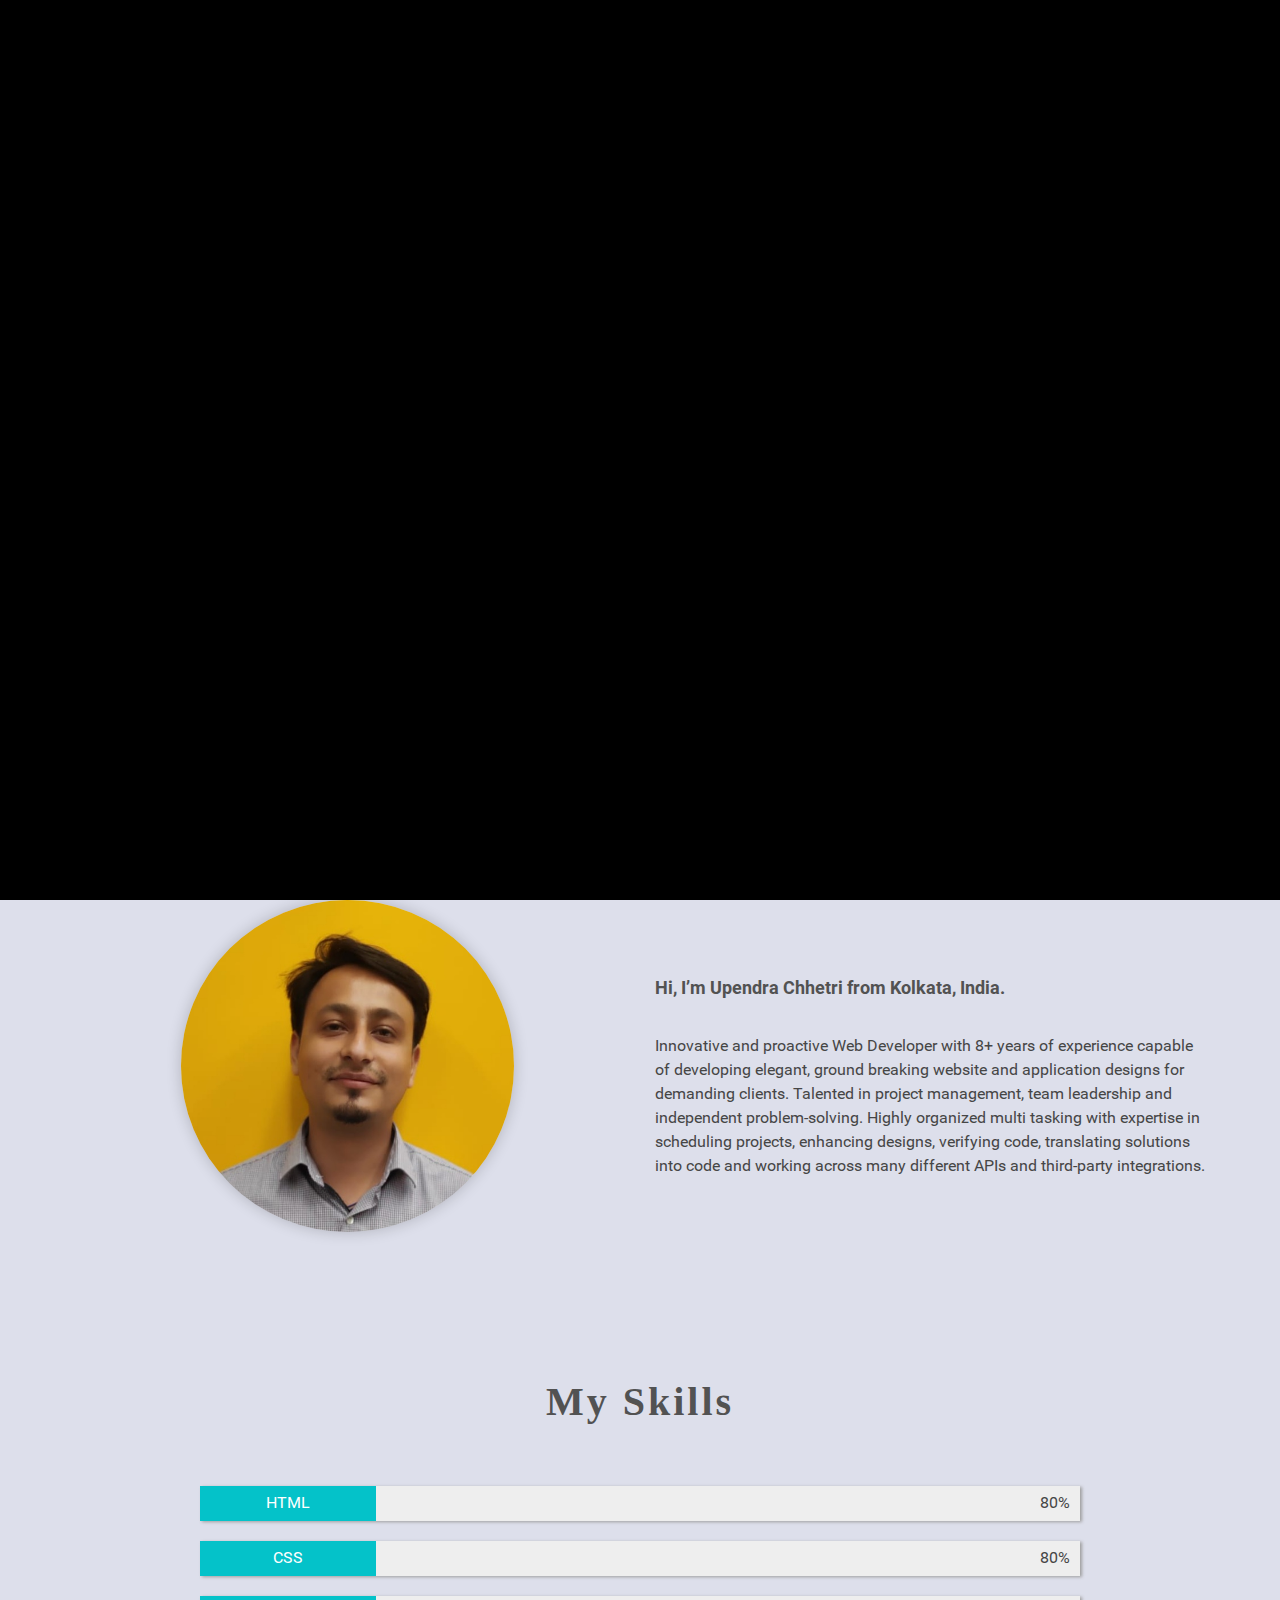
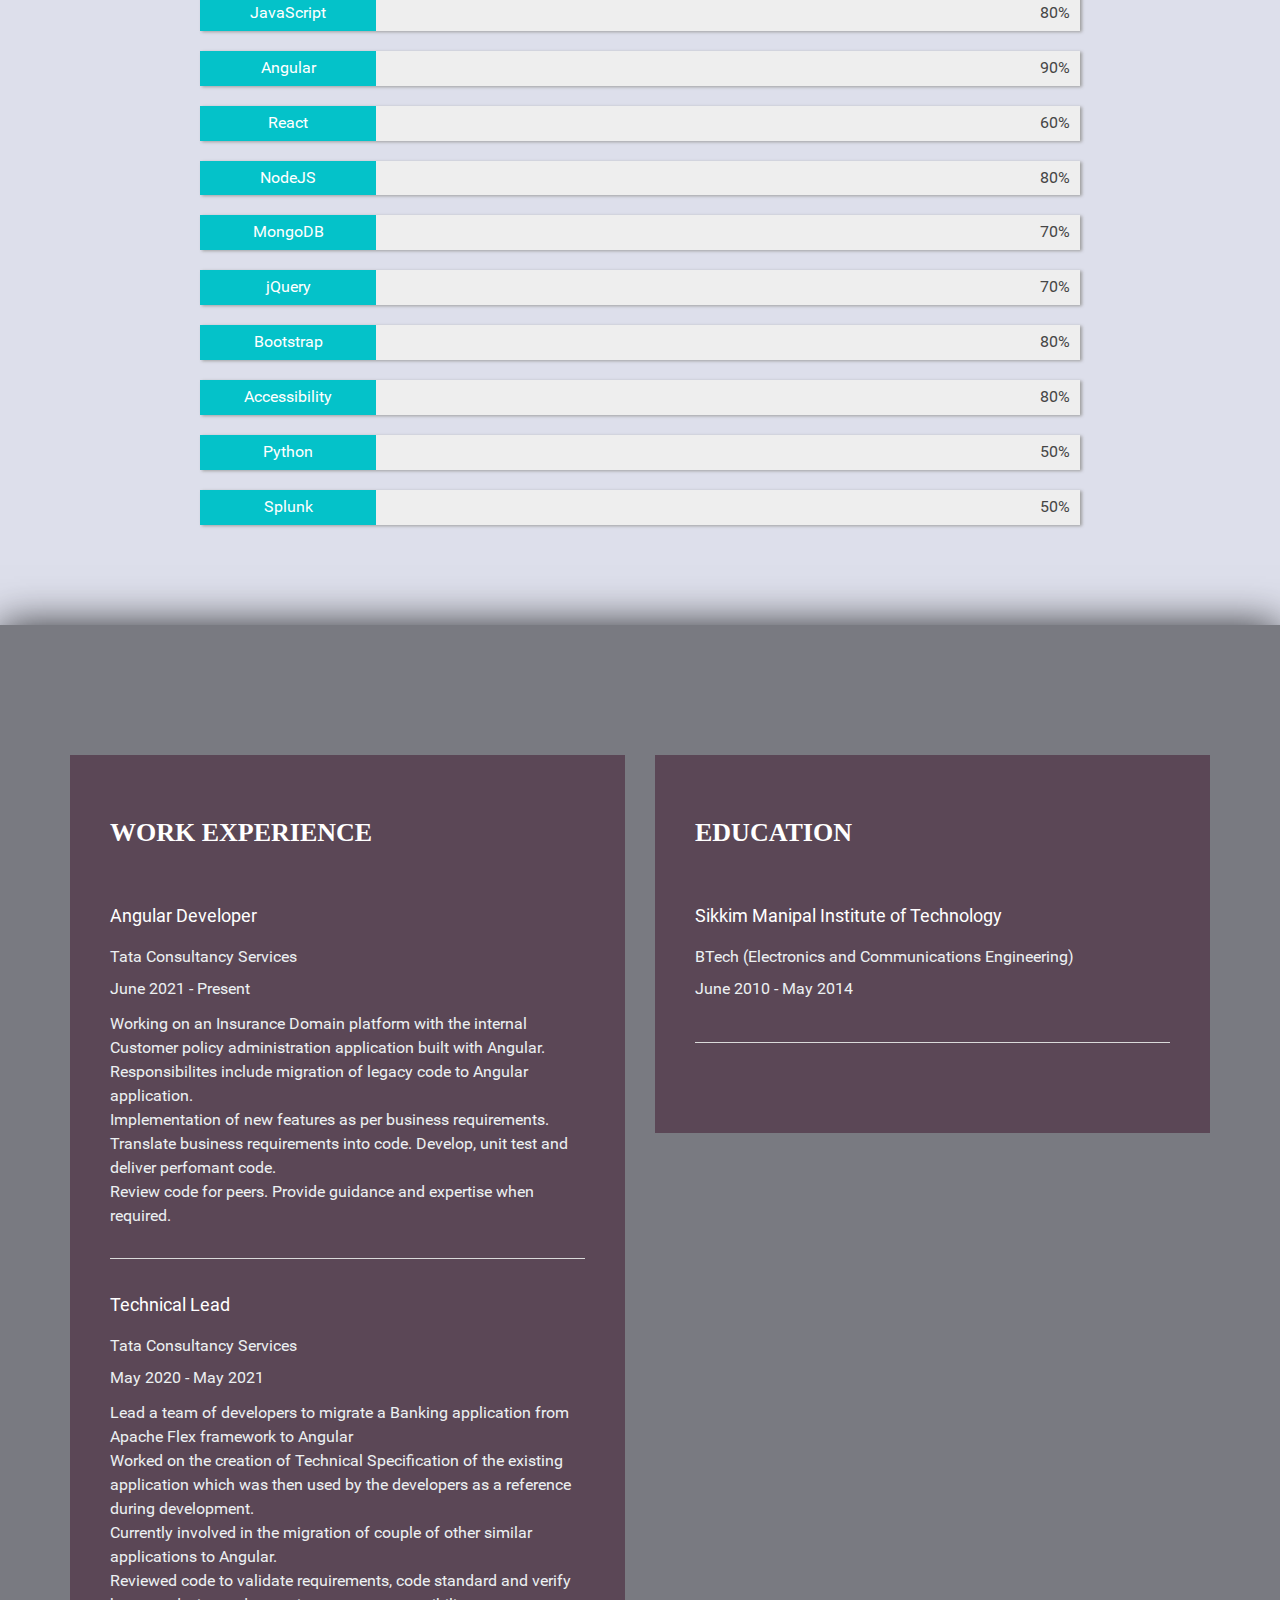
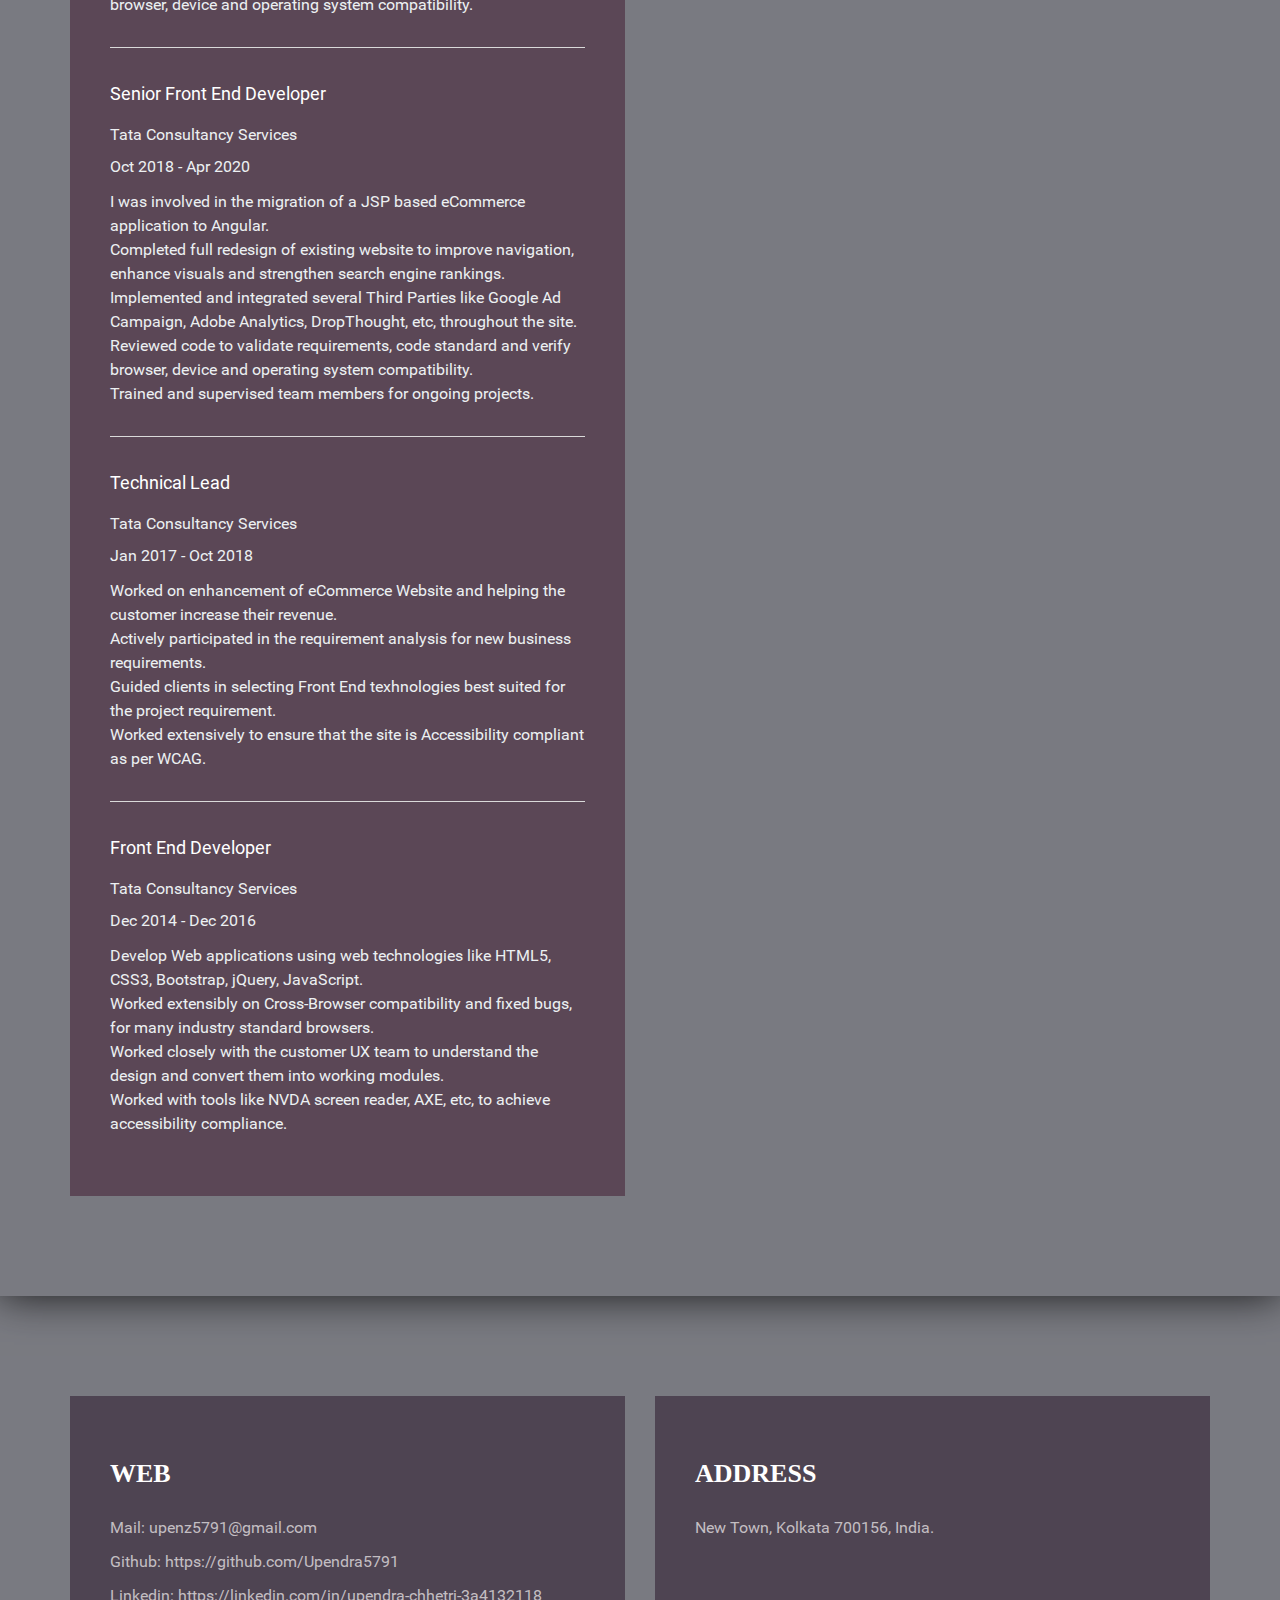
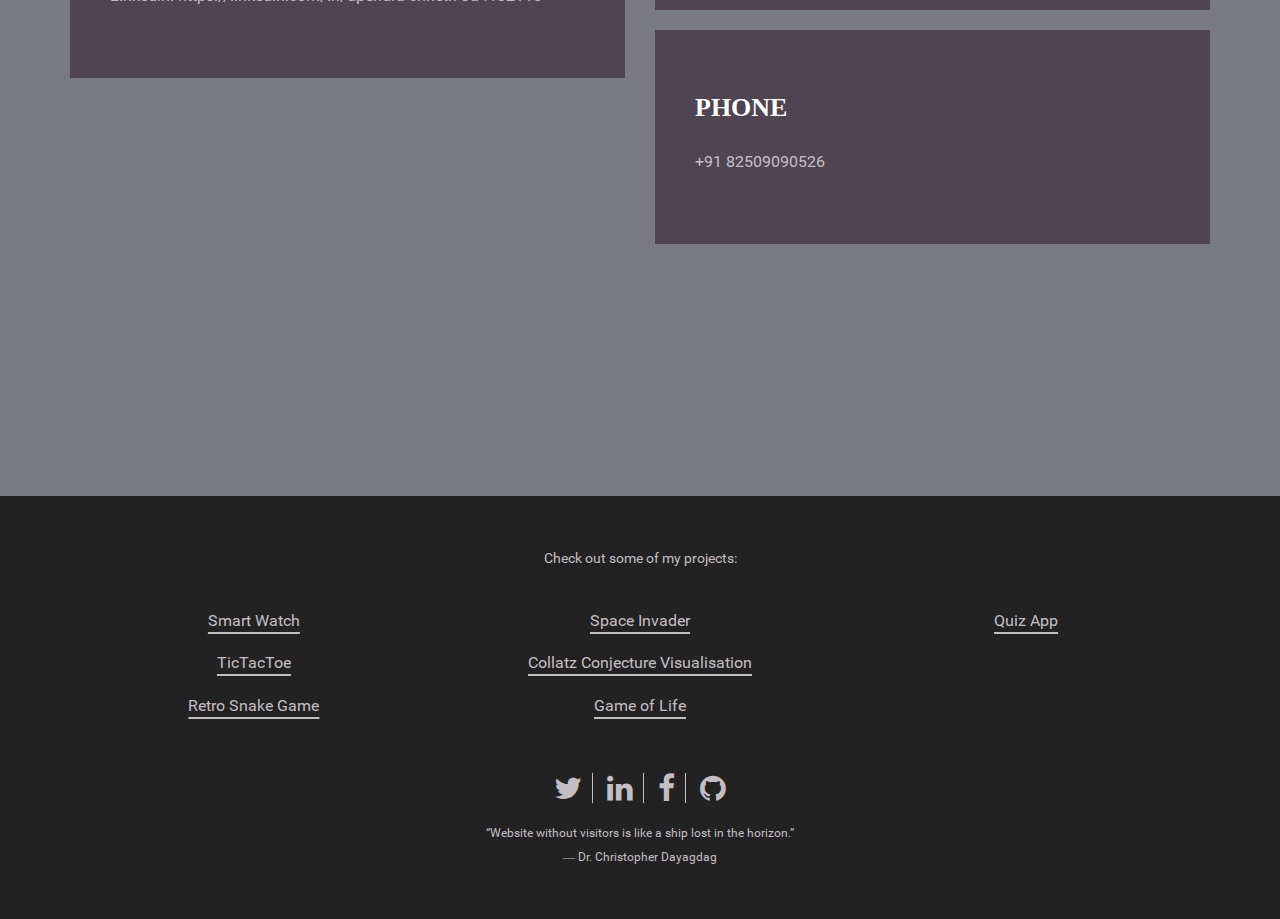
<file: index.html>
<!doctype html>
<!--[if lt IE 7]>      <html class="no-js lt-ie9 lt-ie8 lt-ie7" lang=""> <![endif]-->
<!--[if IE 7]>         <html class="no-js lt-ie9 lt-ie8" lang=""> <![endif]-->
<!--[if IE 8]>         <html class="no-js lt-ie9" lang=""> <![endif]-->
<!--[if gt IE 8]><!-->
<html class="no-js" lang="">
<!--<![endif]-->

<head>
    <meta charset="utf-8">
    <meta http-equiv="X-UA-Compatible" content="IE=edge,chrome=1">
    <title>Upendra's Profile</title>
    <meta name="description" content="">
    <meta name="viewport" content="width=device-width, initial-scale=1">
    <link rel="apple-touch-icon" href="apple-touch-icon.png">

    <link rel="manifest" href="site.webmanifest" />
    <link rel="stylesheet" href="assets/css/bootstrap.min.css">
    <!--        <link rel="stylesheet" href="assets/css/bootstrap-theme.min.css">-->


    <!--For Plugins external css-->
    <link rel="stylesheet" href="assets/css/plugins.css" />
    <link rel="stylesheet" href="assets/css/roboto-railway-webfont.css" />
    <link rel="stylesheet" href="assets/css/linearicons-web-font.css" />
    <link rel="stylesheet" href="assets/css/magnific-popup.css">

    <!--Theme custom css -->
    <link rel="stylesheet" href="assets/css/style.css">

    <!--Theme Responsive css-->
    <link rel="stylesheet" href="assets/css/responsive.css" />

    <script src="assets/js/vendor/modernizr-2.8.3-respond-1.4.2.min.js"></script>
</head>

<body>
    <!--[if lt IE 8]>
            <p class="browserupgrade">You are using an <strong>outdated</strong> browser. Please <a href="http://browsehappy.com/">upgrade your browser</a> to improve your experience.</p>
        <![endif]-->

    <div class='preloader' style="background-color: #000">
        <div class='loaded'>
            <div style="width:100%;height:0;padding-bottom:100%;position:relative;"><iframe
                    src="https://giphy.com/embed/VseXvvxwowwCc" width="100%" height="100%" style="position:absolute"
                    frameBorder="0" class="giphy-embed" allowFullScreen></iframe></div>
            <p><a href="https://giphy.com/gifs/VseXvvxwowwCc"></a></p>
        </div>
    </div>


    <nav id="main-nav">
        <ul>
            <li><a href="#home"><span>Home</span></a></li>
            <li><a href="#about"><span>About Me</span></a></li>
            <li><a href="#features"><span>Features</span></a></li>
            <li><a href="#experience"><span>Experience</span></a></li>
            <li><a href="#contact"><span>Contact Me</span></a></li>
            <li><a href="#footer"><span>Projects</span></a></li>

        </ul>
        <a href="#0" class="cd-close-menu">Close<span></span></a>
    </nav>

    <!--         <div class="arrow-guide">
                <svg xmlns="http://www.w3.org/2000/svg" width="24" height="24" viewBox="0 0 24 24"><path d="M24 12c0-6.627-5.373-12-12-12s-12 5.373-12 12 5.373 12 12 12 12-5.373 12-12zm-18.005-1.568l1.415-1.414 4.59 4.574 4.579-4.574 1.416 1.414-5.995 5.988-6.005-5.988z"/></svg>
        </div> -->

    <!--Home page style-->
    <header id="home" class="home home-main-content">
        <div class="overlay sections">
            <div class="container text-center">
                <div class="row">
                    <div class="div-menu">
                        <header class="cd-header">
                            <div id="cd-logo">
                            </div>
                            <a class="cd-menu-trigger" href="#main-nav"><span></span></a>
                        </header>
                    </div>


                    <div class="home-wrapper">
                        <div class="col-md-6 col-md-offset-3 col-sm-12 col-xs-12">
                            <div class="home-content">
                                <h1>Upendra Chhetri</h1>
                                <p> Front End Web Developer </p>
                            </div>
                        </div>
                    </div>
                </div>
            </div>
        </div>
    </header>

    <!-- Sections -->
    <section id="about" class="sections3">
        <div class="container">
            <!-- Example row of columns -->
            <div class="row">
                <div class="about-wrapper">

                    <div class="col-md-6 col-sm-6 col-xs-12">
                        <div class="about-photo">
                            <img src="assets/images/profile.jpg" class="img-circle" alt="About Photo" />
                        </div>
                    </div>

                    <div class="col-md-6 col-sm-6 col-xs-12">
                        <div class="about-content text-left">
                            <h4>Hi, I’m Upendra Chhetri from Kolkata, India.</h4>
                            <p>Innovative and proactive Web Developer with 8+ years of experience capable of developing
                                elegant, ground breaking website and application designs for demanding clients. Talented
                                in project management, team leadership and independent problem-solving. Highly organized
                                multi tasking with expertise in scheduling projects, enhancing designs, verifying code,
                                translating solutions into code and working across many different APIs and third-party
                                integrations.</p>
                            <!-- <a href="#" class="btn btn-default">Hire Me !</a> -->
                        </div>
                    </div>

                </div>
            </div>
        </div> <!-- /container -->
    </section>

    <!-- Sections -->
    <section id="features" class="sections">

        <div class="heading-content text-center">
            <h3>My Skills</h3>
        </div>

        <div class="skills-container">
            <div class="bar flex">
                <div class="title">HTML</div>
                <div class="bar-fill" data-width="80">bar fill</div>
                <span>80%</span>
            </div>
            <div class="bar flex">
                <div class="title">CSS</div>
                <div class="bar-fill" data-width="80">bar fill</div>
                <span>80%</span>
            </div>
            <div class="bar flex">
                <div class="title">JavaScript</div>
                <div class="bar-fill" data-width="80">bar fill</div>
                <span>80%</span>
            </div>
            <div class="bar flex">
                <div class="title">Angular</div>
                <div class="bar-fill" data-width="90">bar fill</div>
                <span>90%</span>
            </div>
            <div class="bar flex">
                <div class="title">React</div>
                <div class="bar-fill" data-width="60">bar fill</div>
                <span>60%</span>
            </div>
            <div class="bar flex">
                <div class="title">NodeJS</div>
                <div class="bar-fill" data-width="80">bar fill</div>
                <span>80%</span>
            </div>
            <div class="bar flex">
                <div class="title">MongoDB</div>
                <div class="bar-fill" data-width="70">bar fill</div>
                <span>70%</span>
            </div>
            <div class="bar flex">
                <div class="title">jQuery</div>
                <div class="bar-fill" data-width="70">bar fill</div>
                <span>70%</span>
            </div>
            <div class="bar flex">
                <div class="title">Bootstrap</div>
                <div class="bar-fill" data-width="80">bar fill</div>
                <span>80%</span>
            </div>
            <div class="bar flex">
                <div class="title">Accessibility</div>
                <div class="bar-fill" data-width="80">bar fill</div>
                <span>80%</span>
            </div>
            <div class="bar flex">
                <div class="title">Python</div>
                <div class="bar-fill" data-width="50">bar fill</div>
                <span>50%</span>
            </div>
            <!-- <div class="bar flex">
                    <div class="title">Production Logging</div>
                    <div class="bar-fill" style="width:50%">bar fill</div>
                    <span>50%</span>
                </div>
                <div class="bar flex">
                    <div class="title">Website optimization</div>
                    <div class="bar-fill" style="width:70%">bar fill</div>
                    <span>70%</span>
                </div> -->
            <div class="bar flex">
                <div class="title">Splunk</div>
                <div class="bar-fill" data-width="50">bar fill</div>
                <span>50%</span>
            </div>

    </section>

    <!-- Sections -->
    <section id="experience" class="experience">
        <div class="overlay sections">
            <div class="container">
                <div class="row">
                    <div class="experience-wrapper">

                        <div class="col-md-6 col-sm-6 col-xs-12">
                            <div class="experience-content">

                                <h4>Work Experience</h4>

                                <div class="content-details content-border">
                                    <h5>Angular Developer</h5>
                                    <h6>Tata Consultancy Services</h6>
                                    <h6>June 2021 - Present</h6>
                                    <p>Working on an Insurance Domain platform with the internal Customer
                                        policy administration application built with Angular.
                                        <br />
                                        Responsibilites include migration of legacy code to Angular application.
                                        <br />
                                        Implementation of new features as per business requirements.
                                        <br />
                                        Translate business requirements into code. Develop, unit test and deliver perfomant code.
                                        <br/>
                                        Review code for peers. Provide guidance and expertise when required.

                                    </p>
                                </div>

                                <div class="content-details content-border">
                                    <h5>Technical Lead</h5>
                                    <h6>Tata Consultancy Services</h6>
                                    <h6>May 2020 - May 2021</h6>
                                    <p>Lead a team of developers to migrate a Banking application from Apache Flex
                                        framework
                                        to Angular
                                        <br />
                                        Worked on the creation of Technical Specification of the existing application
                                        which was
                                        then used by the developers as a reference during development.
                                        <br />
                                        Currently involved in the migration of couple of other similar applications to
                                        Angular.
                                        <br />
                                        Reviewed code to validate requirements, code standard and verify browser, device
                                        and operating system compatibility.

                                    </p>
                                </div>

                                <div class="content-details content-border">
                                    <h5>Senior Front End Developer</h5>
                                    <h6>Tata Consultancy Services</h6>
                                    <h6>Oct 2018 - Apr 2020</h6>
                                    <p>I was involved in the migration of a JSP based eCommerce application to Angular.
                                        <br />
                                        Completed full redesign of existing website to improve navigation, enhance
                                        visuals and strengthen search engine rankings.<br />
                                        Implemented and integrated several Third Parties like Google Ad Campaign, Adobe
                                        Analytics, DropThought, etc, throughout the site. <br />
                                        Reviewed code to validate requirements, code standard and verify browser, device
                                        and operating system compatibility. <br>
                                        Trained and supervised team members for ongoing projects.
                                    </p>
                                </div>

                                <div class="content-details content-border">
                                    <h5>Technical Lead</h5>
                                    <h6>Tata Consultancy Services</h6>
                                    <h6>Jan 2017 - Oct 2018</h6>
                                    <p>Worked on enhancement of eCommerce Website and helping the customer increase
                                        their revenue. <br />
                                        Actively participated in the requirement analysis for new business requirements.
                                        <br />
                                        Guided clients in selecting Front End texhnologies best suited for the project
                                        requirement. <br />
                                        Worked extensively to ensure that the site is Accessibility compliant as per
                                        WCAG. <br />

                                    </p>
                                </div>

                                <div class="content-details">
                                    <h5>Front End Developer</h5>
                                    <h6>Tata Consultancy Services</h6>
                                    <h6>Dec 2014 - Dec 2016</h6>
                                    <p>Develop Web applications using web technologies like HTML5, CSS3, Bootstrap,
                                        jQuery, JavaScript. <br />
                                        Worked extensibly on Cross-Browser compatibility and fixed bugs, for many
                                        industry standard browsers. <br />
                                        Worked closely with the customer UX team to understand the design and convert
                                        them into working modules. <br />
                                        Worked with tools like NVDA screen reader, AXE, etc, to achieve accessibility
                                        compliance.
                                    </p>
                                </div>

                            </div>
                        </div>

                        <div class="col-md-6 col-sm-6 col-xs-12">
                            <div class="experience-content">

                                <h4>Education</h4>

                                <div class="content-details content-border">
                                    <h5>Sikkim Manipal Institute of Technology</h5>
                                    <h6>BTech (Electronics and Communications Engineering)</h6>
                                    <h6>June 2010 - May 2014</h6>
                                    <p></p>
                                </div>

                            </div>
                        </div>

                    </div>
                </div>
            </div>
        </div>
    </section>


    <!-- Sections -->
    <section id="contact" class="contact">
        <div class="overlay sections">
            <div class="container">
                <div class="row">
                    <div class="contact-wrapper">

                        <div class="col-md-6 col-sm-6 col-xs-12">
                            <div class="contact-details-area">
                                <div class="contact-details">
                                    <h4>Web</h4>
                                    <p>Mail: upenz5791@gmail.com</p>
                                    <p>Github: https://github.com/Upendra5791</p>
                                    <p>Linkedin: https://linkedin.com/in/upendra-chhetri-3a4132118</p>

                                </div>
                            </div>
                        </div>

                        <div class="col-md-6 col-sm-6 col-xs-12">
                            <div class="contact-details-area">

                                <div class="contact-details">
                                    <h4>Address</h4>
                                    <p>New Town, Kolkata 700156, India.</p>
                                </div>

                                <div class="contact-details">
                                    <h4>Phone</h4>
                                    <p>+91 82509090526</p>
                                </div>

                            </div>
                        </div>

                    </div>
                </div>
            </div>
        </div>
    </section>


    <!--Footer-->
    <footer id="footer" class="footer">
        <div class="container text-center">

            <div class="row projects">
                <p style="font-size: 14px;color: #c3bec2;">Check out some of my projects:</p>
                <div class="external-links">
                    <div class="col1">
                        <a target="_blank" href="https://upendra5791.github.io/SmartWatch/index.html">Smart Watch</a>
                        <a target="_blank" href="https://upendra5791.github.io/TicTacToe/index.html">TicTacToe</a>
                        <a target="_blank" href="https://upendra5791.github.io/retro-snake-game/snake-index.html">Retro Snake Game</a>
                    </div>
                    <div class="col1">
                        <a target="_blank" href="https://upendra5791.github.io/SpaceInvader/index.html">Space Invader</a>
                        <a target="_blank" href="https://upendra5791.github.io/CollatzConjecture/index.html">Collatz Conjecture Visualisation</a>
                        <a target="_blank" href="https://upendra5791.github.io/GameofLife/index.html">Game of Life</a>
                    </div>
                    <div class="col1">
                        <a target="_blank" href="https://my-quiz-app-demo-c14b5.web.app">Quiz App</a>
                        <!-- <a target="_blank" href="https://upendra5791.github.io/CollatzConjecture/index.html">Collatz Conjecture Visualisation</a>
                        <a target="_blank" href="https://upendra5791.github.io/GameofLife/index.html">Game of Life</a> -->
                    </div>
                </div>
            </div>
            <div class="row">
                <div class="col-md-6 col-md-offset-3 col-sm-12 col-xs-12">
                    <div class="main-footer">

                        <div class="social">
                            <a href="https://twitter.com/Upendra_chhetri" target="_blank"><i
                                    class="fa fa-twitter"></i></a>
                            <a href="https://linkedin.com/in/upendra-chhetri-3a4132118" target="_blank"><i
                                    class="fa fa-linkedin"></i></a>
                            <a href="https://www.facebook.com/upenz/" target="_blank"><i class="fa fa-facebook"></i></a>
                            <a href="https://github.com/Upendra5791" target="_blank"><i class="fa fa-github"></i></a>
                        </div>

                        <p>“Website without visitors is like a ship lost in the horizon.” <br />
                            ― Dr. Christopher Dayagdag</p>
                    </div>

                </div>
            </div>
        </div>

    </footer>


    <script src="assets/js/vendor/jquery-1.11.2.min.js"></script>
    <script src="assets/js/vendor/bootstrap.min.js"></script>

    <script src="assets/js/plugins.js"></script>
    <script src="assets/js/jquery.magnific-popup.js"></script>
    <!-- <script src="assets/js/modernizr.js"></script> -->

    <script src="assets/js/main.js"></script>

</body>

</html>
</file>
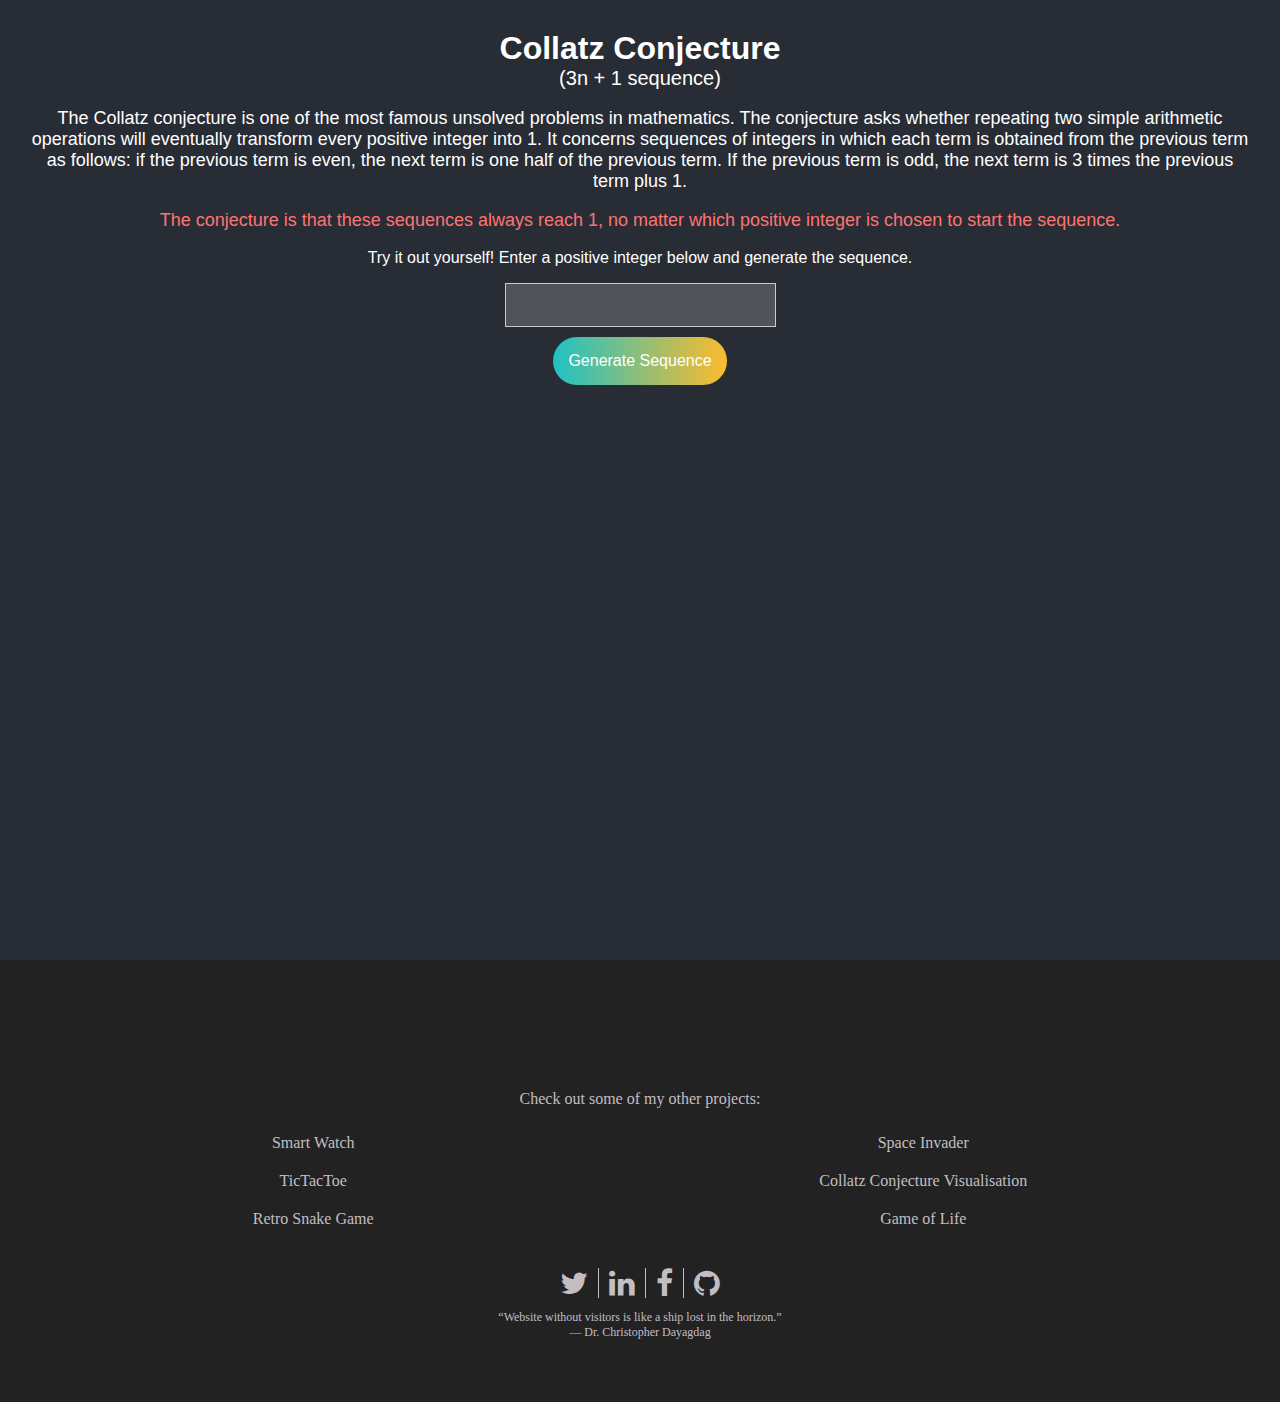
<file: CollatzConjecture/index.html>
<!doctype html>
<html lang="en">

<head>
    <meta charset="utf-8" />
    <link rel="icon" href="./favicon.ico" />
    <meta name="viewport" content="width=device-width,initial-scale=1" />
    <meta name="theme-color" content="#000000" />
    <meta name="description" content="Web site created using create-react-app" />
    <link rel="apple-touch-icon" href="./logo192.png" />
    <link rel="manifest" href="./manifest.json" />
    <title>React App</title>
    <script defer="defer" src="./static/js/main.32c2dd4b.js"></script>
    <link href="./static/css/main.946179b8.css" rel="stylesheet">
</head>

<body><noscript>You need to enable JavaScript to run this app.</noscript>
    <div id="root"></div>
</body>

</html>
</file>
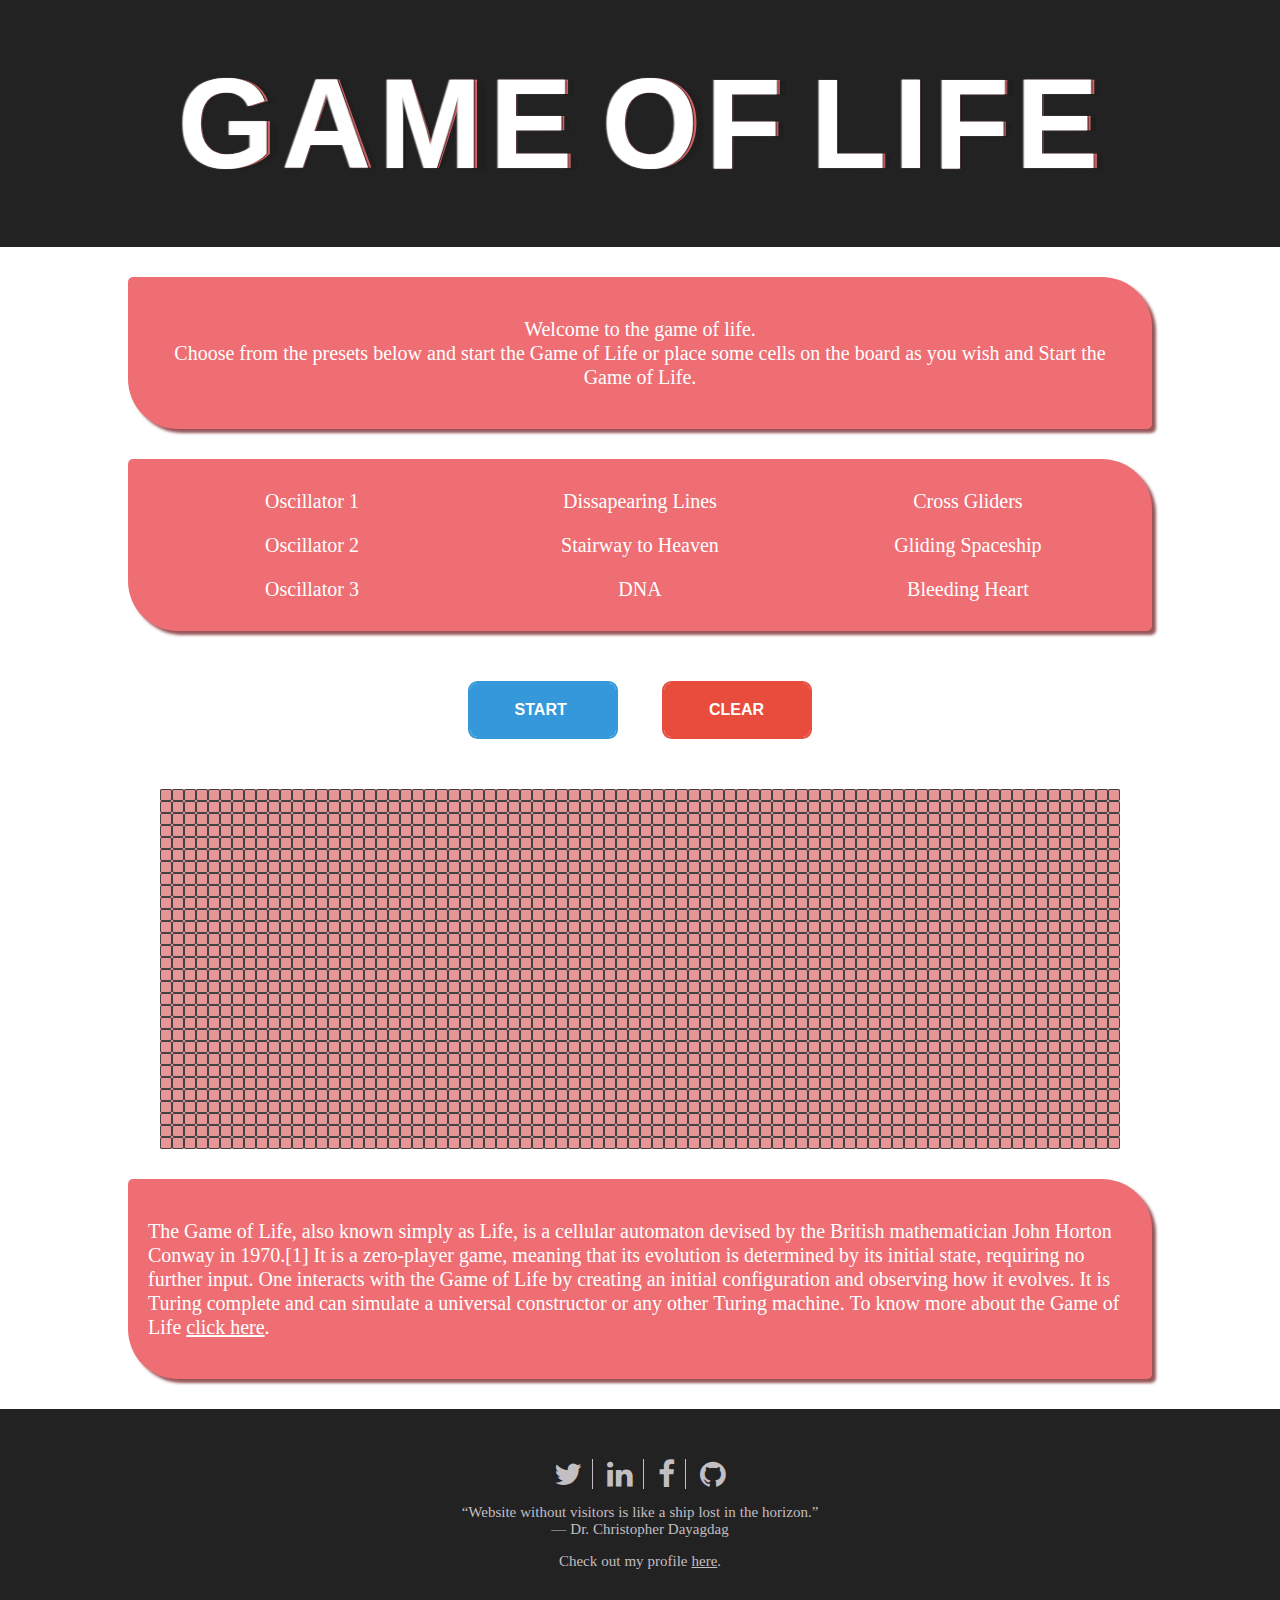
<file: GameofLife/index.html>
<!doctype html>

<html lang="en">

<head>
    <meta charset="utf-8">

    <title>Game of Life</title>
    <meta name="description" content="Conway's Game of Life">
    <meta name="author" content="Upendra">
    <link rel="manifest" href="gol.webmanifest" />
    <link rel="stylesheet" href="css/styles.css?v=1.0">
    <link rel="stylesheet" href="css/plugins.css" />
</head>

<body>

    <header>
        <!-- <h1 class="text-center">Game of Life</h1> -->
        <div class="header-text">
            <div>
            <span class="letter" data-letter="G">G</span>
            <span class="letter" data-letter="A">A</span>
            <span class="letter" data-letter="M">M</span>
            <span class="letter" data-letter="E">E</span></div>
            &nbsp;&nbsp;&nbsp;&nbsp;
            <div>
            <span class="letter" data-letter="O">O</span>
            <span class="letter" data-letter="F">F</span>
            </div>
            &nbsp;&nbsp;&nbsp;&nbsp;
            <div>
            <span class="letter" data-letter="L">L</span>
            <span class="letter" data-letter="I">I</span>
            <span class="letter" data-letter="F">F</span>
            <span class="letter" data-letter="E">E</span>
            </div>
          </div>
    </header>
    <div class="container">
        <div class="banner mx-medium text-center">
            <p>Welcome to the game of life. <br />
                Choose from the presets below and start the Game of Life or place some cells on the board as you wish
                and Start the Game of Life. </p>
        </div>
        <div class="banner mx-medium">
            <div class="presets row">
                <div class="col-4 text-center">
                    <a id="preset-1" class="preset">Oscillator 1</a><a id="preset-2" class="preset">Oscillator 2</a><a
                        id="preset-3" class="preset">Oscillator 3</a>
                </div>
                <div class="col-4 text-center">
                    <a id="preset-4" class="preset">Dissapearing Lines</a><a id="preset-5" class="preset">Stairway to
                        Heaven</a><a id="preset-6" class="preset">DNA</a>
                </div>
                <div class="col-4 text-center">
                    <a id="preset-7" class="preset">Cross Gliders</a><a id="preset-8" class="preset">Gliding
                        Spaceship</a><a id="preset-9" class="preset">Bleeding Heart</a>
                </div>
            </div>
        </div>
        <div class="btn-container mx-medium text-center">
            <button class="btn start">Start</button>
            <button class="btn clear">Clear</button>
        </div>
        <div class="grid-container">
            <div class="grid"></div>
        </div>
        <div class="banner mx-medium">
            <p>
                The Game of Life, also known simply as Life, is a cellular automaton devised by the British
                mathematician John Horton Conway in 1970.[1] It is a zero-player game, meaning that its evolution is
                determined by its initial state, requiring no further input. One interacts with the Game of Life by
                creating an initial configuration and observing how it evolves. It is Turing complete and can simulate a
                universal constructor or any other Turing machine.
                To know more about the Game of Life
                <a target="_blank" href="https://en.wikipedia.org/wiki/Conway%27s_Game_of_Life">click here</a>.
            </p>
        </div>
    </div>

    <!--Footer-->
    <footer id="footer" class="footer">
        <div class="text-center">
            <div class="">
                <div class="">
                    <div class="main-footer">

                        <div class="social">
                            <a href="https://twitter.com/Upendra_chhetri" target="_blank"><i
                                    class="fa fa-twitter"></i></a>
                            <a href="https://linkedin.com/in/upendra-chhetri-3a4132118" target="_blank"><i
                                    class="fa fa-linkedin"></i></a>
                            <a href="https://www.facebook.com/upenz/" target="_blank"><i class="fa fa-facebook"></i></a>
                            <a href="https://github.com/Upendra5791" target="_blank"><i class="fa fa-github"></i></a>
                        </div>

                        <p>“Website without visitors is like a ship lost in the horizon.” <br />
                            ― Dr. Christopher Dayagdag</p>

                        <div>
                            <p>Check out my profile <a target="_blank" href="https://upendra5791.github.io/">here</a>.
                            </p>
                        </div>
                    </div>

                </div>
            </div>
        </div>

    </footer>
    <script src="js/app.js"></script>
</body>

</html>
</file>
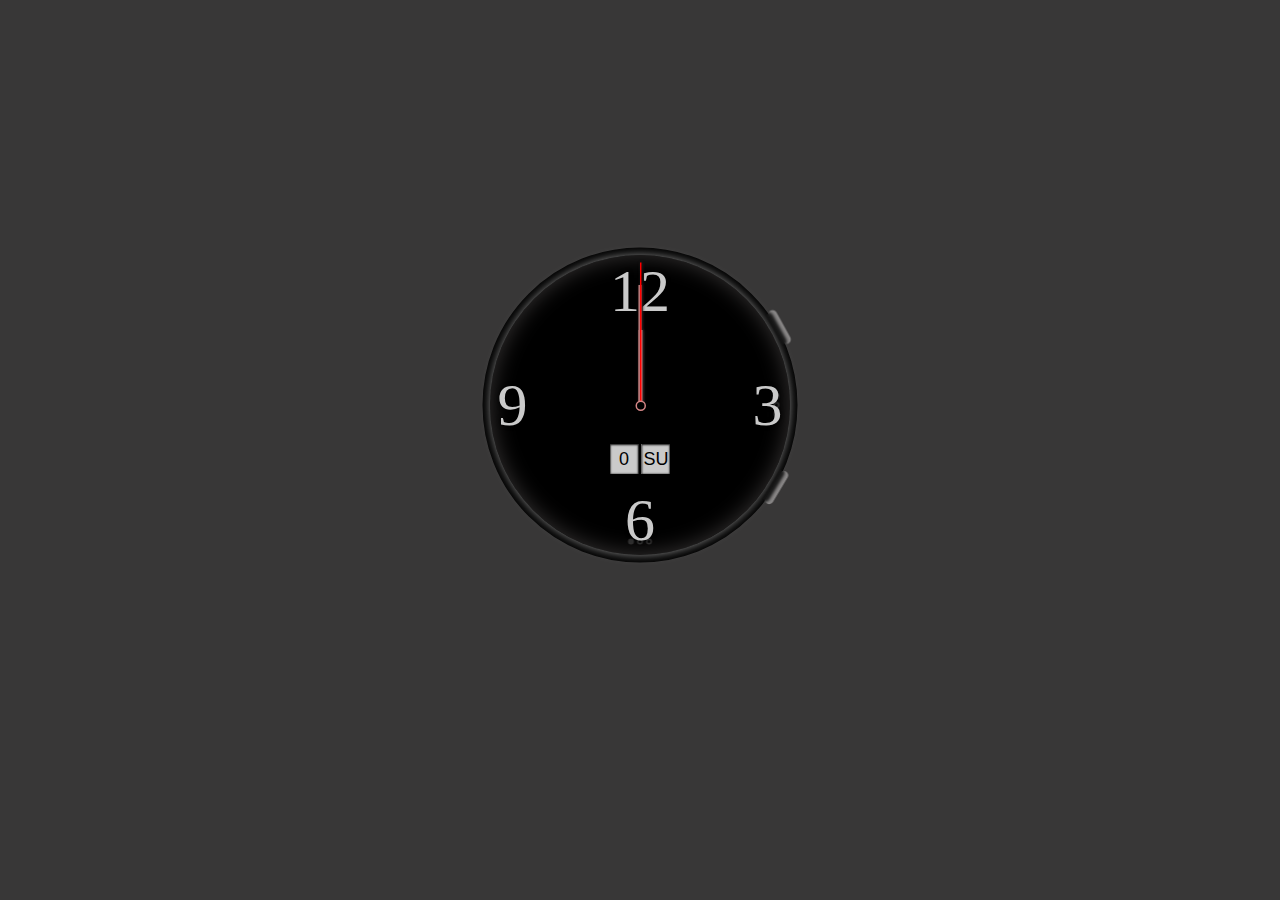
<file: SmartWatch/index.html>
<!doctype html>
<html lang="en">

<head>
    <meta charset="utf-8" />
    <link rel="icon" href="./favicon.ico" />
    <meta name="viewport" content="width=device-width,initial-scale=1" />
    <meta name="theme-color" content="#000000" />
    <meta name="description" content="Web site created using create-react-app" />
    <link rel="apple-touch-icon" href="./logo192.png" />
    <link rel="manifest" href="./manifest.json" />
    <link rel="preconnect" href="https://fonts.googleapis.com" />
    <link rel="preconnect" href="https://fonts.gstatic.com" crossorigin />
    <link
        href="https://fonts.googleapis.com/css2?family=Alfa+Slab+One&family=Oswald:wght@500&family=Anton&family=Rowdies:wght@700&display=swap"
        rel="stylesheet" />
    <title>React Smart Watch</title>
    <script defer="defer" src="./static/js/main.2eedb3aa.js"></script>
    <link href="./static/css/main.b1f194de.css" rel="stylesheet">
</head>

<body><noscript>You need to enable JavaScript to run this app.</noscript>
    <div id="root"></div>
</body>

</html>
</file>
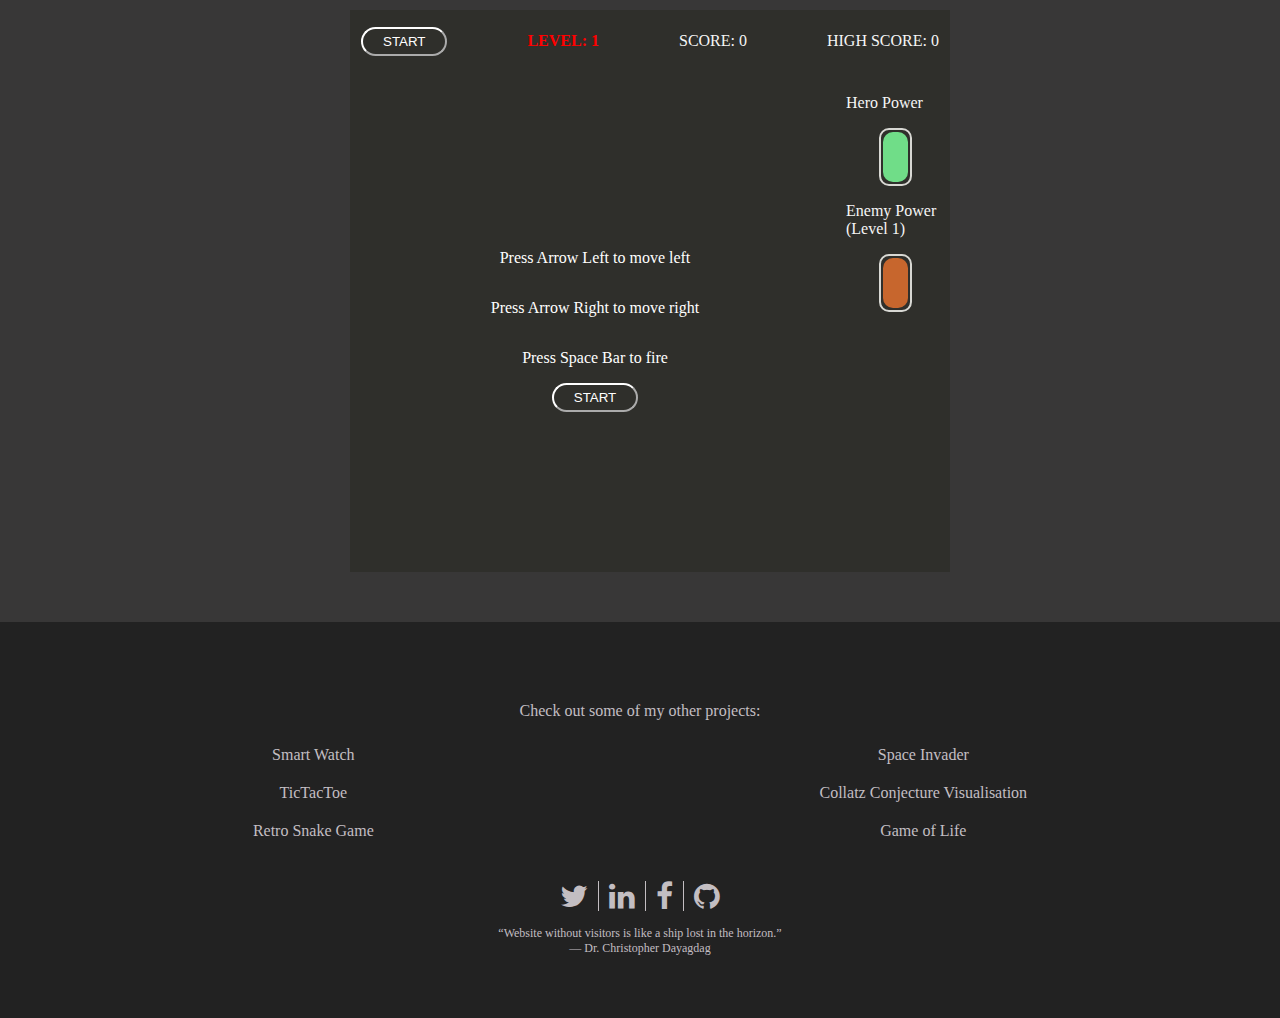
<file: SpaceInvader/index.html>
<!DOCTYPE html>
<html lang="en">

<head>
  <meta charset="utf-8">
  <title>Space Invader</title>
  <meta name="viewport" content="width=device-width, initial-scale=1">
  <link rel="icon" type="image/x-icon" href="./favicon.ico">
  <style>
    body {
      margin: 0;
      background-color: #383737;
      color: #f6f6f6
    }
  </style>
  <link rel="stylesheet" href="./styles.954da43ef7962bcd.css" media="print" onload="this.media='all'"><noscript>
    <link rel="stylesheet" href="./styles.954da43ef7962bcd.css">
  </noscript>
</head>

<body>
  <app-root></app-root>
  <script src="./runtime.45aa0b7970581724.js" type="module"></script>
  <script src="./polyfills.c36a8800ce64a9f9.js" type="module"></script>
  <script src="./main.44290b449008b477.js" type="module"></script>

</body>

</html>
</file>
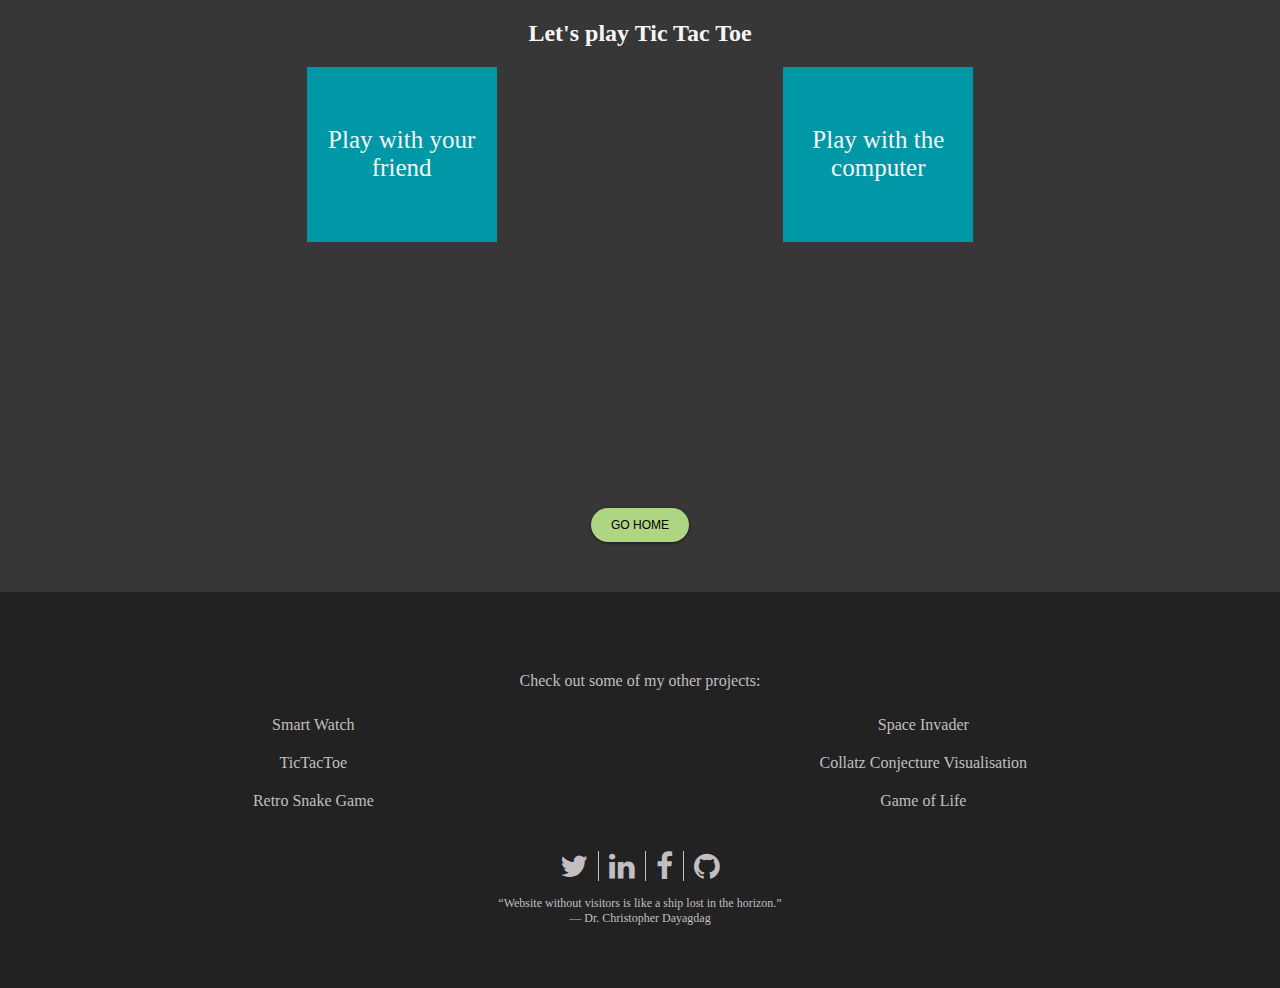
<file: TicTacToe/index.html>
<!DOCTYPE html>
<html lang="en">

<head>
  <meta charset="utf-8">
  <title>Tictactoe</title>
  <meta name="viewport" content="width=device-width, initial-scale=1">
  <link rel="icon" type="image/x-icon" href="./favicon.ico">
  <style>
    body {
      background-color: #383737;
      color: #f6f6f6;
      margin: 0
    }
  </style>
  <link rel="stylesheet" href="./styles.6006de2845a85dec.css" media="print" onload="this.media='all'"><noscript>
    <link rel="stylesheet" href="./styles.6006de2845a85dec.css">
  </noscript>
</head>

<body>
  <app-root></app-root>
  <script src="./runtime.e40a8d6f03a26d08.js" type="module"></script>
  <script src="./polyfills.1b9fc45e68f714d5.js" type="module"></script>
  <script src="./main.1f48ac88483bf270.js" type="module"></script>

</body>

</html>
</file>
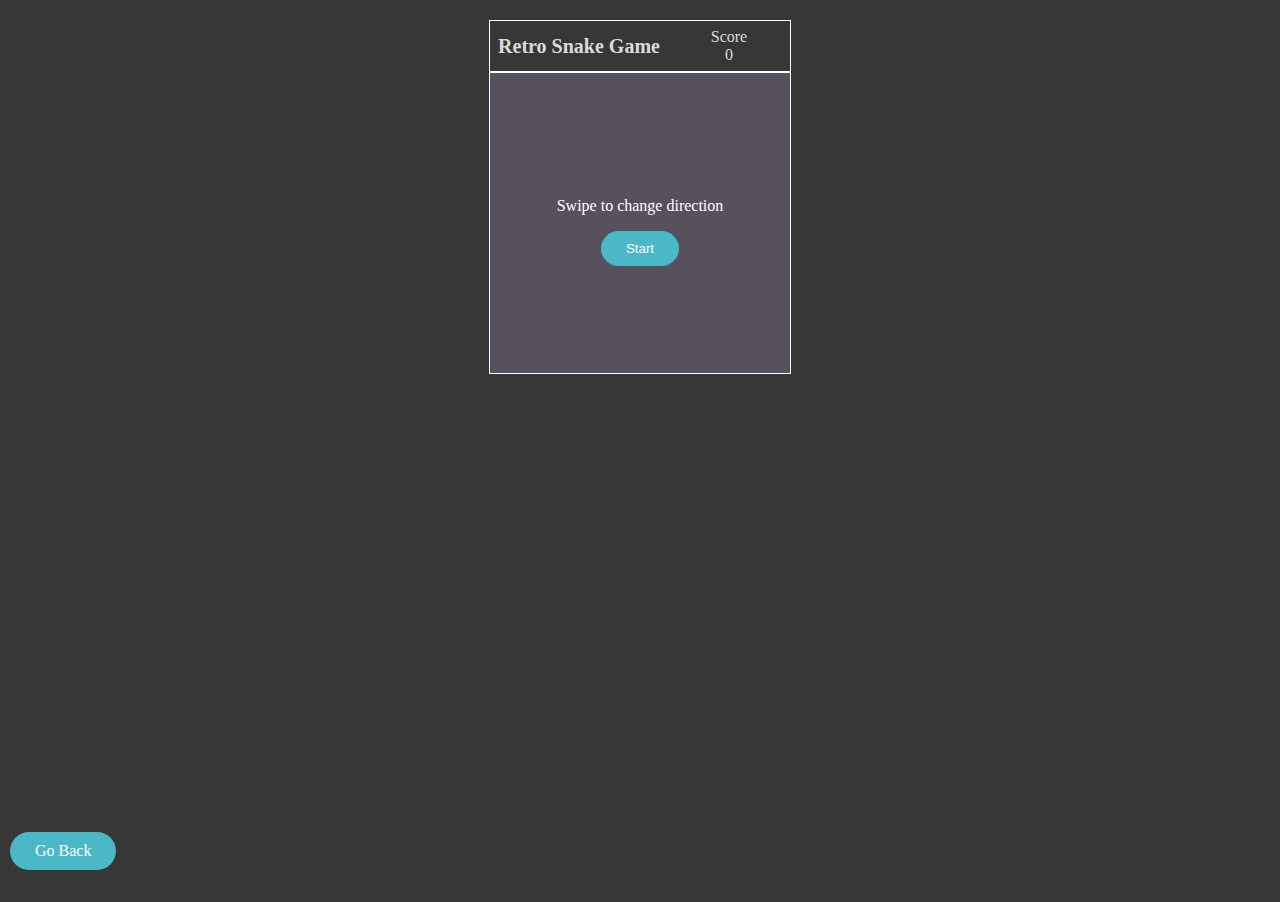
<file: retro-snake-game/RetroSnakeAngular/index.html>
<!DOCTYPE html>
<html lang="en">

<head>
  <meta charset="utf-8">
  <title>RetroSnakeAngular</title>
  <meta name="viewport" content="width=device-width, initial-scale=1">
  <link rel="icon" type="image/x-icon" href="favicon.ico">
  <style>
    html,
    body {
      overscroll-behavior: none;
      overflow: hidden;
      background-color: #383737;
      margin: 0;
      color: #dadada
    }
    .back {
      position: fixed;
      bottom: 30px;
      left: 10px;
      background: #4ab8c6;
      border: none;
      padding: 10px 25px;
      border-radius: 50px;
      cursor: pointer;
      color: #fff;
      text-decoration: none;
    }
  </style>
  <link rel="stylesheet" href="styles.7fe2851fcc387bd7.css" media="print" onload="this.media='all'"><noscript>
    <link rel="stylesheet" href="styles.7fe2851fcc387bd7.css">
  </noscript>
</head>

<body>
  <app-root></app-root>
  <a href="./../snake-index.html" class="back">Go Back</a>
  <script src="runtime.02afe77d5b913914.js" type="module"></script>
  <script src="polyfills.11a180cb4a24cc8c.js" type="module"></script>
  <script src="main.a6abe2eac5c34be6.js" type="module"></script>

</body>

</html>
</file>
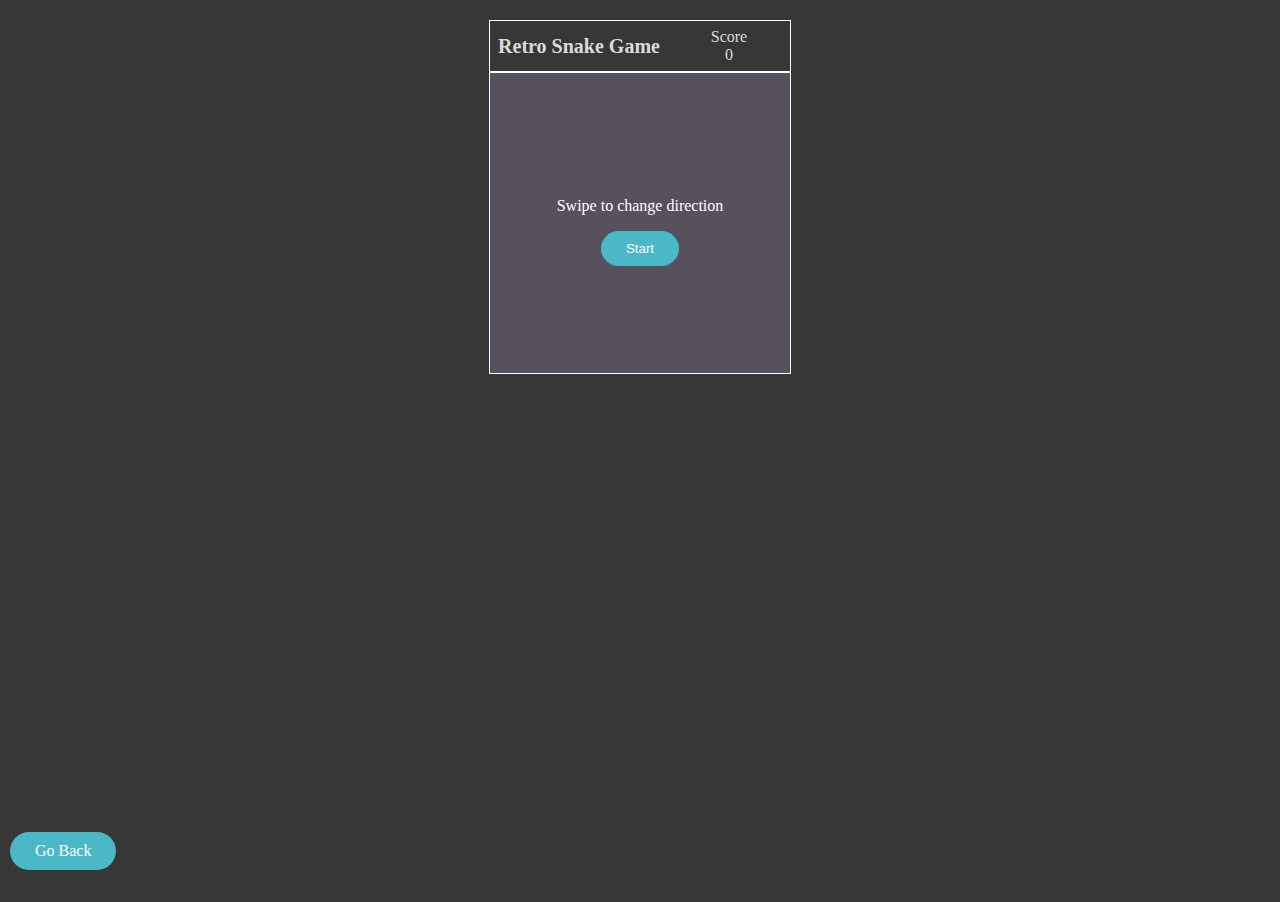
<file: retro-snake-game/RetroSnakeReact/index.html>
<!doctype html>
<html lang="en">

<head>
    <meta charset="utf-8" />
    <link rel="icon" href="./favicon.ico" />
    <meta name="viewport" content="width=device-width,initial-scale=1" />
    <meta name="theme-color" content="#000000" />
    <meta name="description" content="Web site created using create-react-app" />
    <link rel="apple-touch-icon" href="./logo192.png" />
    <link rel="manifest" href="./manifest.json" />
    <title>React App</title>
    <script defer="defer" src="./static/js/main.f80d09b5.js"></script>
    <link href="./static/css/main.15b6e6a9.css" rel="stylesheet">

    <style>
        .back {
          position: fixed;
          bottom: 30px;
          left: 10px;
          background: #4ab8c6;
          border: none;
          padding: 10px 25px;
          border-radius: 50px;
          cursor: pointer;
          color: #fff;
          text-decoration: none;
        }
      </style>
</head>

<body><noscript>You need to enable JavaScript to run this app.</noscript>
    <div id="root"></div>
    <a href="./../snake-index.html" class="back">Go Back</a>
</body>

</html>
</file>
<file: assets/css/roboto-railway-webfont.css>
@font-face {
	font-family:'Raleway';
	font-style:normal;
	font-weight:600;
	src:local('Raleway SemiBold'), local('Raleway-SemiBold'), url("../fonts/Raleway-SemiBold.woff2") format('woff2');
}
@font-face {
	font-family:'Raleway';
	font-style:normal;
	font-weight:700;
	src:local('Raleway Bold'), local('Raleway-Bold'), url("../fonts/Raleway-Bold.woff2") format('woff2');
}
@font-face {
	font-family:'Raleway';
	font-style:normal;
	font-weight:900;
	src:local('Raleway Black'), local('Raleway-Black'), url("../fonts/Raleway-Black.woff2") format('woff2');
}
@font-face {
	font-family:"roboto";
	font-style:normal;
	font-weight:400;
	src:local("Roboto"), url("../fonts/Roboto-Regular.woff2") format("woff2");
}
@font-face {
	font-family:"robotoregular";
	font-style:normal;
	font-weight:400;
	src:local("Roboto"), url("../fonts/Roboto-Regular.woff2") format("woff2");
}
@font-face {
	font-family:"robotobold";
	font-style:normal;
	font-weight:700;
	src:local("Roboto Bold"), url("../fonts/Roboto-Bold.woff2") format("woff2");
}
</file>
<file: assets/css/linearicons-web-font.css>
@font-face {
	font-family: 'Linearicons-Free';
	src:url('../fonts/Linearicons-Free.eot?w118d');
	src:url('../fonts/Linearicons-Free.eot?#iefixw118d') format('embedded-opentype'),
		url('../fonts/Linearicons-Free.woff2?w118d') format('woff2'),
		url('../fonts/Linearicons-Free.woff?w118d') format('woff'),
		url('../fonts/Linearicons-Free.ttf?w118d') format('truetype'),
		url('../fonts/Linearicons-Free.svg?w118d#Linearicons-Free') format('svg');
	font-weight: normal;
	font-style: normal;
}

.lnr {
	font-family: 'Linearicons-Free';
	speak: none;
	font-style: normal;
	font-weight: normal;
	font-variant: normal;
	text-transform: none;
	line-height: 1;

	/* Better Font Rendering =========== */
	-webkit-font-smoothing: antialiased;
	-moz-osx-font-smoothing: grayscale;
}

.lnr-home:before {
	content: "\e800";
}
.lnr-apartment:before {
	content: "\e801";
}
.lnr-pencil:before {
	content: "\e802";
}
.lnr-magic-wand:before {
	content: "\e803";
}
.lnr-drop:before {
	content: "\e804";
}
.lnr-lighter:before {
	content: "\e805";
}
.lnr-poop:before {
	content: "\e806";
}
.lnr-sun:before {
	content: "\e807";
}
.lnr-moon:before {
	content: "\e808";
}
.lnr-cloud:before {
	content: "\e809";
}
.lnr-cloud-upload:before {
	content: "\e80a";
}
.lnr-cloud-download:before {
	content: "\e80b";
}
.lnr-cloud-sync:before {
	content: "\e80c";
}
.lnr-cloud-check:before {
	content: "\e80d";
}
.lnr-database:before {
	content: "\e80e";
}
.lnr-lock:before {
	content: "\e80f";
}
.lnr-cog:before {
	content: "\e810";
}
.lnr-trash:before {
	content: "\e811";
}
.lnr-dice:before {
	content: "\e812";
}
.lnr-heart:before {
	content: "\e813";
}
.lnr-star:before {
	content: "\e814";
}
.lnr-star-half:before {
	content: "\e815";
}
.lnr-star-empty:before {
	content: "\e816";
}
.lnr-flag:before {
	content: "\e817";
}
.lnr-envelope:before {
	content: "\e818";
}
.lnr-paperclip:before {
	content: "\e819";
}
.lnr-inbox:before {
	content: "\e81a";
}
.lnr-eye:before {
	content: "\e81b";
}
.lnr-printer:before {
	content: "\e81c";
}
.lnr-file-empty:before {
	content: "\e81d";
}
.lnr-file-add:before {
	content: "\e81e";
}
.lnr-enter:before {
	content: "\e81f";
}
.lnr-exit:before {
	content: "\e820";
}
.lnr-graduation-hat:before {
	content: "\e821";
}
.lnr-license:before {
	content: "\e822";
}
.lnr-music-note:before {
	content: "\e823";
}
.lnr-film-play:before {
	content: "\e824";
}
.lnr-camera-video:before {
	content: "\e825";
}
.lnr-camera:before {
	content: "\e826";
}
.lnr-picture:before {
	content: "\e827";
}
.lnr-book:before {
	content: "\e828";
}
.lnr-bookmark:before {
	content: "\e829";
}
.lnr-user:before {
	content: "\e82a";
}
.lnr-users:before {
	content: "\e82b";
}
.lnr-shirt:before {
	content: "\e82c";
}
.lnr-store:before {
	content: "\e82d";
}
.lnr-cart:before {
	content: "\e82e";
}
.lnr-tag:before {
	content: "\e82f";
}
.lnr-phone-handset:before {
	content: "\e830";
}
.lnr-phone:before {
	content: "\e831";
}
.lnr-pushpin:before {
	content: "\e832";
}
.lnr-map-marker:before {
	content: "\e833";
}
.lnr-map:before {
	content: "\e834";
}
.lnr-location:before {
	content: "\e835";
}
.lnr-calendar-full:before {
	content: "\e836";
}
.lnr-keyboard:before {
	content: "\e837";
}
.lnr-spell-check:before {
	content: "\e838";
}
.lnr-screen:before {
	content: "\e839";
}
.lnr-smartphone:before {
	content: "\e83a";
}
.lnr-tablet:before {
	content: "\e83b";
}
.lnr-laptop:before {
	content: "\e83c";
}
.lnr-laptop-phone:before {
	content: "\e83d";
}
.lnr-power-switch:before {
	content: "\e83e";
}
.lnr-bubble:before {
	content: "\e83f";
}
.lnr-heart-pulse:before {
	content: "\e840";
}
.lnr-construction:before {
	content: "\e841";
}
.lnr-pie-chart:before {
	content: "\e842";
}
.lnr-chart-bars:before {
	content: "\e843";
}
.lnr-gift:before {
	content: "\e844";
}
.lnr-diamond:before {
	content: "\e845";
}
.lnr-linearicons:before {
	content: "\e846";
}
.lnr-dinner:before {
	content: "\e847";
}
.lnr-coffee-cup:before {
	content: "\e848";
}
.lnr-leaf:before {
	content: "\e849";
}
.lnr-paw:before {
	content: "\e84a";
}
.lnr-rocket:before {
	content: "\e84b";
}
.lnr-briefcase:before {
	content: "\e84c";
}
.lnr-bus:before {
	content: "\e84d";
}
.lnr-car:before {
	content: "\e84e";
}
.lnr-train:before {
	content: "\e84f";
}
.lnr-bicycle:before {
	content: "\e850";
}
.lnr-wheelchair:before {
	content: "\e851";
}
.lnr-select:before {
	content: "\e852";
}
.lnr-earth:before {
	content: "\e853";
}
.lnr-smile:before {
	content: "\e854";
}
.lnr-sad:before {
	content: "\e855";
}
.lnr-neutral:before {
	content: "\e856";
}
.lnr-mustache:before {
	content: "\e857";
}
.lnr-alarm:before {
	content: "\e858";
}
.lnr-bullhorn:before {
	content: "\e859";
}
.lnr-volume-high:before {
	content: "\e85a";
}
.lnr-volume-medium:before {
	content: "\e85b";
}
.lnr-volume-low:before {
	content: "\e85c";
}
.lnr-volume:before {
	content: "\e85d";
}
.lnr-mic:before {
	content: "\e85e";
}
.lnr-hourglass:before {
	content: "\e85f";
}
.lnr-undo:before {
	content: "\e860";
}
.lnr-redo:before {
	content: "\e861";
}
.lnr-sync:before {
	content: "\e862";
}
.lnr-history:before {
	content: "\e863";
}
.lnr-clock:before {
	content: "\e864";
}
.lnr-download:before {
	content: "\e865";
}
.lnr-upload:before {
	content: "\e866";
}
.lnr-enter-down:before {
	content: "\e867";
}
.lnr-exit-up:before {
	content: "\e868";
}
.lnr-bug:before {
	content: "\e869";
}
.lnr-code:before {
	content: "\e86a";
}
.lnr-link:before {
	content: "\e86b";
}
.lnr-unlink:before {
	content: "\e86c";
}
.lnr-thumbs-up:before {
	content: "\e86d";
}
.lnr-thumbs-down:before {
	content: "\e86e";
}
.lnr-magnifier:before {
	content: "\e86f";
}
.lnr-cross:before {
	content: "\e870";
}
.lnr-menu:before {
	content: "\e871";
}
.lnr-list:before {
	content: "\e872";
}
.lnr-chevron-up:before {
	content: "\e873";
}
.lnr-chevron-down:before {
	content: "\e874";
}
.lnr-chevron-left:before {
	content: "\e875";
}
.lnr-chevron-right:before {
	content: "\e876";
}
.lnr-arrow-up:before {
	content: "\e877";
}
.lnr-arrow-down:before {
	content: "\e878";
}
.lnr-arrow-left:before {
	content: "\e879";
}
.lnr-arrow-right:before {
	content: "\e87a";
}
.lnr-move:before {
	content: "\e87b";
}
.lnr-warning:before {
	content: "\e87c";
}
.lnr-question-circle:before {
	content: "\e87d";
}
.lnr-menu-circle:before {
	content: "\e87e";
}
.lnr-checkmark-circle:before {
	content: "\e87f";
}
.lnr-cross-circle:before {
	content: "\e880";
}
.lnr-plus-circle:before {
	content: "\e881";
}
.lnr-circle-minus:before {
	content: "\e882";
}
.lnr-arrow-up-circle:before {
	content: "\e883";
}
.lnr-arrow-down-circle:before {
	content: "\e884";
}
.lnr-arrow-left-circle:before {
	content: "\e885";
}
.lnr-arrow-right-circle:before {
	content: "\e886";
}
.lnr-chevron-up-circle:before {
	content: "\e887";
}
.lnr-chevron-down-circle:before {
	content: "\e888";
}
.lnr-chevron-left-circle:before {
	content: "\e889";
}
.lnr-chevron-right-circle:before {
	content: "\e88a";
}
.lnr-crop:before {
	content: "\e88b";
}
.lnr-frame-expand:before {
	content: "\e88c";
}
.lnr-frame-contract:before {
	content: "\e88d";
}
.lnr-layers:before {
	content: "\e88e";
}
.lnr-funnel:before {
	content: "\e88f";
}
.lnr-text-format:before {
	content: "\e890";
}
.lnr-text-format-remove:before {
	content: "\e891";
}
.lnr-text-size:before {
	content: "\e892";
}
.lnr-bold:before {
	content: "\e893";
}
.lnr-italic:before {
	content: "\e894";
}
.lnr-underline:before {
	content: "\e895";
}
.lnr-strikethrough:before {
	content: "\e896";
}
.lnr-highlight:before {
	content: "\e897";
}
.lnr-text-align-left:before {
	content: "\e898";
}
.lnr-text-align-center:before {
	content: "\e899";
}
.lnr-text-align-right:before {
	content: "\e89a";
}
.lnr-text-align-justify:before {
	content: "\e89b";
}
.lnr-line-spacing:before {
	content: "\e89c";
}
.lnr-indent-increase:before {
	content: "\e89d";
}
.lnr-indent-decrease:before {
	content: "\e89e";
}
.lnr-pilcrow:before {
	content: "\e89f";
}
.lnr-direction-ltr:before {
	content: "\e8a0";
}
.lnr-direction-rtl:before {
	content: "\e8a1";
}
.lnr-page-break:before {
	content: "\e8a2";
}
.lnr-sort-alpha-asc:before {
	content: "\e8a3";
}
.lnr-sort-amount-asc:before {
	content: "\e8a4";
}
.lnr-hand:before {
	content: "\e8a5";
}
.lnr-pointer-up:before {
	content: "\e8a6";
}
.lnr-pointer-right:before {
	content: "\e8a7";
}
.lnr-pointer-down:before {
	content: "\e8a8";
}
.lnr-pointer-left:before {
	content: "\e8a9";
}
</file>
<file: assets/css/style.css>
/* ==========================================================================
   Author's custom styles
   ========================================================================== */
html,
body {
    background: #dddfeb;
    font-size: 16px;
    color: #464646;
    width: 100%;
    padding: 0;
    margin-left: 0;
    margin-right: 0;
    font-family: 'robotoregular';
    font-weight: 300;
}
/*==========================================
PRE LOADER 
==========================================*/
.preloader {
    position: fixed;
    top: 0;
    left: 0;
    right: 0;
    bottom: 0;
    background-color: #000;
    z-index: 99999;
    height: 100%;
    width: 100%;
    overflow: hidden !important;
}

.loaded {
    width: 60px;
    height: 60px;
    position: absolute;
    left: 50%;
    top: 50%; /* transform: translate3d(-50%, -50%, 10px); */
    /* background-image: url(../images/preloading.gif); */
    background-repeat: no-repeat;
    background-position: center;
    -moz-background-size: cover;
    background-size: cover;
    margin: -20px 0 0 -20px;
}
img {
    -moz-user-select: none;
    -webkit-user-select: none;
    -ms-user-select: none;
    user-select: none;
    -webkit-user-drag: none;
    user-drag: none;
}
a,
a:hover,
a:active,
a:focus {
    text-decoration: none;
    outline: none;
}
a,
button,
a span {
    -webkit-transition: 0.2s ease-in-out;
    -o-transition: 0.2s ease-in-out;
    transition: 0.2s ease-in-out;
}
.btn.extra-width {
    padding: 13px 40px;
}
.btn:focus,
.btn:active {
    outline: inherit;
}
*,
*:before,
*:after {
    -webkit-box-sizing: border-box;
    -moz-box-sizing: border-box;
    box-sizing: border-box;
    /*    direction: rtl;*/
}
p {
    margin: 0 0 30px;
}
.clear {
    clear: both;
}
ol,
ul {
    list-style: none;
    padding: 0;
}
img {
    max-width: 100%;
}
textarea,
input[type="text"],
input[type="password"],
input[type="datetime"],
input[type="datetime-local"],
input[type="date"],
input[type="month"],
input[type="time"],
input[type="week"],
input[type="number"],
input[type="email"],
input[type="url"],
input[type="search"],
input[type="tel"],
input[type="color"],
.uneditable-input {
    outline: none;
}
.form-control {
    border: 1px solid rgba(0, 0, 0, 0.08);
    font-size: 16px;
    height: 45px;
}
.form-control:focus {
    border-color: #fff;
}

h1,
h2,
h3 {
    /*font-family: 'Lane', sans-serif;*/
    font-weight: 300;
    margin: 0;
    color:#525252;
}
h4,
h5 {
    /*font-family: 'roboto', sans-serif;*/
    font-weight: 300;
    margin: 0;
    line-height: 2rem;
    color:#525252;
}
h1 {
    font-size: 3rem;
    line-height: 4rem;
    font-weight: 300;
}
h2 {
    font-size: 2.5rem;
    line-height: 3rem;
    margin-bottom: .9rem;
}
h3 {
    font-weight: 300;
    margin-bottom: .9rem;
    font-size: 2.1rem;
    line-height: 2.5rem;
}
h4 {
    font-size: 1.6rem;
    line-height: 2.2rem;
    margin-bottom: 1.8rem;
}
h5 {
    font-size: 1.3rem;
    margin-bottom: 1rem;
}
h6 {
    font-size: 1rem;
    margin-bottom: .9rem;
}
p {
    line-height: 1.5rem;
    font-size: 1rem;
}
p:last-child {
    margin-bottom:0px;
}
/*.home-wrap h1,*/
.home-wrap h2,
.home-wrap h3,
.home-wrap h4,
.home-wrap h5,
.home-wrap p {
    color: #ffffff;
    /*font-family: 'roboto', sans-serif;*/
}
.text {
    color: #333333;
}
.colorstext {
    color: #f56363;
}
.coloricon i {
    color: #f56363;
}
.colorsbg {
    background: #f56363;
    color: #ffffff;
}

.lightbg {
    background-color: #dddfeb;
}
.transition {
    -webkit-transition: all 300ms linear;
    -moz-transition: all 300ms linear;
    -o-transition: all 300ms linear;
    -ms-transition: all 300ms linear;
    transition: all 300ms linear;
}
/*
Section
*/
.sections {
    padding-top: 100px;
    padding-bottom: 100px;
    position: relative;
    overflow: hidden;
}

.sections2{
    padding-top:350px;
    padding-bottom:350px;
    position: relative;
    overflow: hidden;
    color:#fff;
}
.sections3{
    padding-top: 100px;
    padding-bottom: 50px;
    position: relative;
    overflow: hidden;
    background: #dddfeb;
}
.sections4{
    padding-top:5px;
    position: relative;
    overflow: hidden;
}
.footer {
    padding-top:50px;
    padding-bottom:50px;
    color:#fff;
    background:#222222;
}
section .subtitle h5 {
    margin-top: 10px;
    font-size: 1.3rem;
    font-family: 'roboto', sans-serif;
}
.parallax-section {
    max-width: 100%;
    color: #ffffff;
}
section .title-half h2 {
    font-size: 3rem;
    line-height: 4rem;
    font-weight: 300;
    margin-bottom: 1.4rem;
}
section .subtitle-half h5 {
    font-weight: 100;
    font-size: 17px;
}


.heading {
    margin-bottom: 4rem;
}
.overlay {
    background-color: rgba(0, 0, 0, .45);
    width: 100%;
    overflow:hidden;
    min-height:800px;
}
.overlay-fluid-block {
    background-color: rgba(0, 0, 0, 0.5);
    width: 100%;
}
.home-overlay-fluid {
    background-color: rgba(41, 41, 41, 0.68);
    width: 80%;
    margin: auto;
}
.overlay-img {
    background: rgba(0, 0, 0, 0.3);
    width: 100%;
    padding-top: 100px;
    padding-bottom: 100px;
    color: #ffffff;
}
.no-padding {
    padding: 0 !important;
}
.fluid-blocks-col {
    padding: 70px 40px 0 80px;
}
.fluid-blocks-col-right {
    padding: 70px 80px 0 40px;
}
/*
Separator
*/
.separator {
    height: 1px;
    width: 150px;
    margin: auto;
    background: #f56363;
}

/*
Button
*/
.btn-primary.active.focus,
.btn-primary.active:focus,
.btn-primary.active:hover,
.btn-primary:active.focus,
.btn-primary:active:focus,
.btn-primary:active:hover,
.open > .dropdown-toggle.btn-primary.focus,
.open > .dropdown-toggle.btn-primary:focus,
.open > .dropdown-toggle.btn-primary:hover,
.btn-primary.focus,
.btn-primary:focus,
.btn-primary.disabled,
.btn-primary.disabled:hover {
    color: #ffffff;
    background-color: #f56363;
    border-color: #f56363;
}

/*
Extra height css
*/
.margin-top-20 {
    margin-top: 20px;
}
.margin-bottom-20 {
    margin-bottom: 20px;
}
.margin-top-40 {
    margin-top: 40px;
}
.margin-bottom-40 {
    margin-bottom: 40px;
}
.margin-top-60 {
    margin-top: 60px;
}
.margin-80 {
    margin-top: 80px;
    margin-bottom: 80px;
}
.margin-bottom-60 {
    margin-bottom: 60px;
}
.margin-top-80 {
    margin-top: 80px;
}
.margin-bottom-80 {
    margin-bottom: 80px;
}
.padding-top-20 {
    padding-top: 1.33rem;
}
.padding-bottom-20 {
    padding-bottom: 1.33rem;
}
.padding-top-40 {
    padding-top: 2.66rem;
}
.padding-bottom-40 {
    padding-bottom: 2.66rem;
}
.padding-top-60 {
    padding-top: 5rem;
}
.padding-bottom-60 {
    padding-bottom: 5rem;
}
.padding-bottom-0 {
    padding-bottom: 0;
}
/*padding*/
.padding-twenty {
    padding: 10px 0;
}
.padding-fourty {
    padding: 20px 0;
}
.padding-sixty {
    padding: 30px 0;
}
.padding-eighty {
    padding: 40px 0;
}
h1 span {
    color: #f56363;
    font-weight: 400;
}

/*for placeholder changes*/

input::-webkit-input-placeholder {
    color: #c3bec2;
    font-size: 12px;
}
input::-moz-placeholder {
    color: #c3bec2;
    font-size: 12px;
}
input:-ms-input-placeholder {
    color: #c3bec2;
    font-size: 12px;
}
textarea::-webkit-input-placeholder
{
    color: #c3bec2;
    font-size: 12px;

}
textarea::-moz-input-placeholder
{
    color: #c3bec2;
    font-size: 12px;

}
textarea::-ms-input-placeholder
{
    color: #c3bec2;
    font-size: 12px;

}


/*For Our Global Section*/
.heading-content{
    margin-bottom: 4rem;
}
.heading-content h3{
    font-size:40px;
    font-family: "Raleway Webfont";
    font-weight:700;
    letter-spacing:3px;
}
.btn-default {
    color: #fff;
    background-color: #ff2b4a;
    border-color: transparent;
    border-radius: 0;
    padding: 10px 60px;
    font-size: 16px;
    transition:.3s ease-in-out;
}
.btn-default:active, .btn-default:hover  {
    background:#002453;
    color:#fff;
}

/*For Menu Section*/


/*For Home Section*/
.home{
    /* background: url(../images/header-bg.jpg) no-repeat center top fixed; */
    background-size: cover;
    -moz-background-size: cover;
    -webkit-background-size: cover;
    -o-background-size: cover;
    width: 100%;
    overflow: hidden;
}
.home-wrapper{
    margin-top:240px;
    color:#fff;
}

/* .home-content {
    transition: all 0.1s ease-out 0s;
} */

.home-content h1{
    font-size:45px;
    text-transform:uppercase;
    color:#fff;
    font-weight:900;
    font-family: "Raleway Webfont";
    letter-spacing:5px;
    border-top:2px solid #ecf0f2;
    border-bottom:2px solid #ecf0f2;
    padding:20px 0;
} 
.home-content p{
    font-size:25px;
    margin-top:20px;
    color:#ecf0f2;
}

/*For Skills Section */

.skills-container {
    margin: 0 200px;
}

.bar.flex {
    display: flex;
    position: relative;
    background: #eeeeee;
    align-items: center;
    margin-top: 20px;
    box-shadow: 2px 1px 3px 0px #9f9f9f
}

.bar.flex .title {
    width: 20%;
    text-align: center;
    background: #04c2c9;
    color: #fff;
    padding: 6px 0;
    position: absolute;
}

.bar.flex .bar-fill {
    background: #00a1a7;
    padding: 6px 0;
    color: #00a1a7;
    transition: 3s ease;
}

.bar.flex span {
    right: 0;
    padding: 0 10px;
    position: absolute;
}

/*For About Us Section */

.about-content{
    margin-top:70px;
}
.about-content h4{
    font-size:18px;
    font-family: 'robotobold';
}
.about-content a{
    margin-top:40px;
}

.about-photo{
    width: 60%;
    margin: 0 auto;
}
.about-photo img {
    box-shadow: 0 0 15px rgba(0, 0, 0, 0.2);
}

/*For Features Section*/
.features-bg{
    background:#10c6fc;
    color:#fff;
    height: 270px;
    width: 283px;
	margin-bottom:20px;
}
.features-item{
    padding-top: 84px;
}
.features-item i{
    font-size:40px;
}
.features-item h6{
    padding-top:35px;
}
.features-item h6 a{
    font-size: 18px;
    text-transform: uppercase;
    color:#fff;
}
.features-item h6 a:hover{
    color:#ff2b4a;
}
.features-bg.design{
    background:#10c6fc;
    transition:.3s ease-in-out;
    -webkit-transition:.3s ease-in-out;
    -moz-transition:.3s ease-in-out;
    -ms-transition:.3s ease-in-out;
    -o-transition:.3s ease-in-out;
}
.features-bg.design:hover{
    background:#2d6879;
}
.features-bg.development{
    background:#835aeb;
    transition:.3s ease-in-out;
    -webkit-transition:.3s ease-in-out;
    -moz-transition:.3s ease-in-out;
    -ms-transition:.3s ease-in-out;
    -o-transition:.3s ease-in-out;
}
.features-bg.development:hover{
    background:#6b647c;
}
.features-bg.testing{
    background:#002453;
    transition:.3s ease-in-out;
    -webkit-transition:.3s ease-in-out;
    -moz-transition:.3s ease-in-out;
    -ms-transition:.3s ease-in-out;
    -o-transition:.3s ease-in-out;
}
.features-bg.testing:hover{
    background:#64cbc0;
}
.features-bg.launch{
    background:#ff2b4a;
    transition:.3s ease-in-out;
    -webkit-transition:.3s ease-in-out;
    -moz-transition:.3s ease-in-out;
    -ms-transition:.3s ease-in-out;
    -o-transition:.3s ease-in-out;
}
.features-bg.launch:hover{
    background:#222222;
}

/*For Experience Section*/

.experience{
    background: url(../images/background-2.jpg) no-repeat center top fixed;
    background-size: cover;
    -moz-background-size: cover;
    -webkit-background-size: cover;
    -o-background-size: cover;
    width: 100%;
    overflow: hidden;
    box-shadow: 0 0 40px rgb(0 0 0 / 80%);
}
.experience-wrapper{
    margin-top:30px;
}
.experience-content{
    background: rgba(79, 50, 68, .7);
    padding:60px 40px;
    color:#fff;
}
.experience-content h4{
    color:#fff;
    text-transform:uppercase;
    font-size:26px;
    font-family: "Raleway Webfont";
    font-weight:600;
    margin-bottom:50px;
}
.experience-content .content-details h5{
    color:#fff;
    font-size:18px;
}
.experience-content .content-details h6{
    color:#ecf0f2;
    font-size:16px;
}
.experience-content .content-details p{
    color:#ecf0f2;
}
.experience-content .content-details.content-border{
    border-bottom:1px solid #dadada;
    padding-bottom: 30px;
    margin-bottom: 30px;
}


/* For Portfolio Section*/
.portfolio-item {
	margin-bottom:20px;
}

.portfolio-wrapper2{
    margin-top:25px;
}
.portfolio-wrapper2 .portfolio-item.width-img{
    width:100%;
    overflow:hidden;
    height:243px;
}
.portfolio-wrapper2 .portfolio-item.width-img img{
    width:100%;
}

/* For Testimonial Section*/
.testimonial-content{
    margin-top:150px;
}
.testimonial-content .testimonial-quote i{
    font-size:60px;
    margin-bottom:40px;
    color:#6d809e;
}
.testimonial-content .testimonial-quote p{
    font-size:16px;
}
.testimonial-content .singnature{
    width:100%;
    display:block;
    overflow:hidden;
    margin:50px 0 30px 0;
}
.testimonial-content .regards-by h5{
    margin-bottom:5px;
}
.profile-photo{
    height:650px;
}

/*For Contact Section*/

.contact{
    background: url(../images/background-3.jpg) no-repeat center top fixed;
    background-size: cover;
    -moz-background-size: cover;
    -webkit-background-size: cover;
    -o-background-size: cover;
    width: 100%;
    overflow: hidden;
}

.contact-area{
    background: rgba(79, 50, 68, .7);
    padding:60px 40px 147px 40px;
    color:#fff;
}
.contact-wrapper h4{
    color:#fff;
    text-transform:uppercase;
    font-size:26px;
    font-family: "Raleway Webfont";
    font-weight:600;
    margin-bottom:50px;
}
.form-control {
    border: 1px solid #c3bec2;
    font-size: 16px;
    height: 50px;
    background: transparent;
    border-radius: 0;
    margin-bottom:30px;
}
.contact-area form a{
    float:right;
    margin-top:20px;
}
.contact-details{
    background: rgba(55, 38, 57, 0.64);
    padding:60px 40px;
    color:#fff;
    margin-bottom:20px;
}
.contact-details h4{
    margin-bottom:25px;
}
.contact-details p{
    margin: 0 0 10px;
    color:#c3bec2;
}

/* For Footer Area */

.main-footer .social{
    margin-bottom:10px;
}
.main-footer .social a{
    color:#c3bec2;
    font-size:30px;
}
.main-footer .social a:hover{
    color:#ff2b4a;
}
.main-footer .social a i{
    border-right:1px solid #c3bec2;
    padding:0 10px 0 10px;
}
.main-footer .social a i.fa-github{
    border-right:0;
}
.main-footer p,
.main-footer a{
    color:#c3bec2;
    font-size:12px;	
}

.footer .projects  .external-links {
    display: flex;
    justify-content: center;
    flex-wrap: wrap;
}

.footer .projects  .external-links .col1{
    display: flex;
    flex-direction: column;
    width: 33%;
    min-width: 150px;
}
.footer .projects  .external-links a {
    padding: 10px 5px;
    text-decoration: underline;
    text-decoration-thickness: 2px;
    text-underline-offset: 6px;
}




/* -------------------------------- 

Modules - reusable parts of our design

-------------------------------- */
.cd-container {
    /* this class is used to give a max-width to the element it is applied to, and center it horizontally when it reaches that max-width */
    width: 90%;
    max-width: 768px;
    margin: 0 auto;
}
.cd-container::after {
    /* clearfix */
    content: '';
    display: table;
    clear: both;
}

/* -------------------------------- 

Main components 

-------------------------------- */
.home-main-content {
    position: relative;
    height: 100%;
    overflow: hidden;
    background-color: #3a393f;
    /* slightly visible only when we resize this element */
    box-shadow: 0 0 40px rgba(0, 0, 0, 0.8);
    z-index: 1;
    /* Force Hardware Acceleration in WebKit */
    -webkit-transform: translateZ(0);
    -webkit-backface-visibility: hidden;
    -webkit-transition-property: -webkit-transform;
    -moz-transition-property: -moz-transform;
    transition-property: transform;
    -webkit-transition-duration: 0.5s;
    -moz-transition-duration: 0.5s;
    transition-duration: 0.5s;
}
.home-main-content.move-out {
    -webkit-transform: scale(0.6);
    -moz-transform: scale(0.6);
    -ms-transform: scale(0.6);
    -o-transform: scale(0.6);
    transform: scale(0.6);
}
.no-js .home-main-content {
    height: auto;
    overflow-x: auto;
    overflow-y: auto;
}



.cd-header {
    position: absolute;
    top:10%;
    left: 0;
    width: 100%;
    height: 50px;
    z-index: 2;
    -webkit-transition: background 0.2s;
    -moz-transition: background 0.2s;
    transition: background 0.2s;
}
@media only screen and (min-width: 768px) {
    .cd-header {
        height: 80px;
    }
}

#cd-logo {
    position: absolute;
    left: 10px;
    top: 8px;
    width: 100px;
    height: 32px;
}
#cd-logo img {
    display: block;
}
@media only screen and (min-width: 768px) {
    #cd-logo {
        left: 20px;
        top: 24px;
    }
}
@media only screen and (min-width: 1170px) {
    #cd-logo {
        left: 60px;
    }
}

.cd-menu-trigger {
    display: inline-block;
    position: absolute;
    right: 0;
    top: 0;
    height: 50px;
    width: 50px;
    line-height: 50px;
    padding: 0 .8em;
    text-transform: uppercase;
    font-weight: bold;
    font-size: 14px;
    font-size: 0.875rem;
    border: 2px solid #EDEDED;
}
.cd-menu-trigger span {
    /* hamburger icon */
    position: relative;
    display: inline-block;
    width: 18px;
    height: 2px;
    background-color: white;
    vertical-align: middle;
    -webkit-transform: translateY(-2px);
    -moz-transform: translateY(-2px);
    -ms-transform: translateY(-2px);
    -o-transform: translateY(-2px);
    transform: translateY(-2px);
}
.cd-menu-trigger span::before, .cd-menu-trigger span::after {
    content: '';
    display: inline-block;
    position: absolute;
    left: 0;
    width: 100%;
    height: 100%;
    background-color: inherit;
    -webkit-transition: all 0.2s;
    -moz-transition: all 0.2s;
    transition: all 0.2s;
}
.cd-menu-trigger span::before {
    top: -6px;
}
.cd-menu-trigger span::after {
    bottom: -6px;
}
.no-touch .cd-menu-trigger:hover span::before {
    top: -8px;
}
.no-touch .cd-menu-trigger:hover span::after {
    bottom: -8px;
}
@media only screen and (min-width: 768px) {
    .cd-menu-trigger {
        top: 16px;
        right: 10px;
        font-size: 16px;
        font-size: 1rem;
    }
}
@media only screen and (min-width: 1170px) {
    .cd-menu-trigger {
        right: 60px;
    }
}

#main-nav {
    position: fixed;
    top: 0;
    left: 0;
    width: 100%;
    height: 100%;
    background: #F9F9F9;
    /* Force Hardware Acceleration in WebKit */
    -webkit-transform: translateZ(0);
    -webkit-backface-visibility: hidden;
    /* we move this element off the canvas */
    -webkit-transform: translateY(-100%);
    -moz-transform: translateY(-100%);
    -ms-transform: translateY(-100%);
    -o-transform: translateY(-100%);
    transform: translateY(-100%);
    -webkit-transition-property: -webkit-transform;
    -moz-transition-property: -moz-transform;
    transition-property: transform;
    -webkit-transition-duration: 0.5s;
    -moz-transition-duration: 0.5s;
    transition-duration: 0.5s;
    z-index: 3;
}
#main-nav ul {
    height: 100%;
    overflow-y: scroll;
}
#main-nav li {
    height: 16.67%;
}
#main-nav li a {
    position: relative;
    display: block;
    padding: 0 10%;
    height: 100%;
    border-bottom: 1px solid #dfdbec;
    color: #3a393f;
    font-size: 20px;
    font-size: 1.25rem;
    font-weight: bold;
}
#main-nav li a span {
    position: absolute;
    left: 50%;
    top: 50%;
    bottom: auto;
    right: auto;
    -webkit-transform: translateX(-50%) translateY(-50%);
    -moz-transform: translateX(-50%) translateY(-50%);
    -ms-transform: translateX(-50%) translateY(-50%);
    -o-transform: translateX(-50%) translateY(-50%);
    transform: translateX(-50%) translateY(-50%);
}
.no-touch #main-nav li a:hover {
    background-color: #FFF;
}
#main-nav li:last-child a {
    border-bottom: none;
}
#main-nav .cd-close-menu {
    position: absolute;
    top: 0;
    right: 0;
    display: inline-block;
    width: 40px;
    height: 40px;
    background-color: rgba(51, 48, 48, 0.36);
    /* image replacement */
    overflow: hidden;
    text-indent: 100%;
    white-space: nowrap;
}
#main-nav .cd-close-menu::before, #main-nav .cd-close-menu::after {
    content: '';
    display: inline-block;
    position: absolute;
    top: 18px;
    left: 10px;
    width: 20px;
    height: 3px;
    background-color: #FFF;
    -webkit-transition-property: -webkit-transform;
    -moz-transition-property: -moz-transform;
    transition-property: transform;
    -webkit-transition-duration: 0.3s;
    -moz-transition-duration: 0.3s;
    transition-duration: 0.3s;
}
#main-nav .cd-close-menu::before {
    -webkit-transform: rotate(45deg);
    -moz-transform: rotate(45deg);
    -ms-transform: rotate(45deg);
    -o-transform: rotate(45deg);
    transform: rotate(45deg);
}
#main-nav .cd-close-menu::after {
    -webkit-transform: rotate(135deg);
    -moz-transform: rotate(135deg);
    -ms-transform: rotate(135deg);
    -o-transform: rotate(135deg);
    transform: rotate(135deg);
}
.no-touch #main-nav .cd-close-menu:hover::before {
    -webkit-transform: rotate(225deg);
    -moz-transform: rotate(225deg);
    -ms-transform: rotate(225deg);
    -o-transform: rotate(225deg);
    transform: rotate(225deg);
}
.no-touch #main-nav .cd-close-menu:hover::after {
    -webkit-transform: rotate(315deg);
    -moz-transform: rotate(315deg);
    -ms-transform: rotate(315deg);
    -o-transform: rotate(315deg);
    transform: rotate(315deg);
}
#main-nav.is-visible {
    box-shadow: 0 0 20px rgba(0, 0, 0, 0.4);
    -webkit-transform: translateY(0);
    -moz-transform: translateY(0);
    -ms-transform: translateY(0);
    -o-transform: translateY(0);
    transform: translateY(0);
}
.no-js #main-nav {
    position: static;
    -webkit-transform: translateY(0);
    -moz-transform: translateY(0);
    -ms-transform: translateY(0);
    -o-transform: translateY(0);
    transform: translateY(0);
}
.no-js #main-nav .cd-close-menu {
    display: none;
}

.cd-shadow-layer {
    position: fixed;
    top: 0;
    left: 0;
    height: 100%;
    width: 100%;
    background: rgba(0, 0, 0, 0.4);
    z-index: 2;
    opacity: 0;
    visibility: hidden;
    -webkit-transition: visibility 0s 0.5s, opacity 0.5s 0s;
    -moz-transition: visibility 0s 0.5s, opacity 0.5s 0s;
    transition: visibility 0s 0.5s, opacity 0.5s 0s;
}
.cd-shadow-layer.is-visible {
    opacity: 1;
    visibility: visible;
    -webkit-transition-delay: 0s;
    -moz-transition-delay: 0s;
    transition-delay: 0s;
}

.external-links {
    margin-bottom: 40px;
    color: #c3bec2;
    font-size: 16px;
}
.external-links a {
    color: #c3bec2;
    /* font-size: 20px; */
}
.external-links a:hover {
    color:#ff2b4a;
}
</file>
<file: assets/css/responsive.css>
/* Portrait tablets and medium desktops */
@media (min-width: 992px) and (max-width: 1199px) {
    body {
        font-size: 15px;
    }
	.home-content h1 {
    font-size: 48px;
	}
	.home-content p {
    font-size: 21px;
	}
	.portfolio-wrapper2 .portfolio-item.width-img {
    height: 198px;
	}
    

}

/* Portrait tablets and small desktops */
@media  (max-width: 991px) {
    html {
        font-size: 80%;
    }
	.about-content h4 {
    font-size: 14px;
	}
	
	.contact-area {
    padding: 60px 40px 124px 40px;
	}

}
/* Landscape phones and portrait tablets */
@media (max-width: 767px) {
    html {
        font-size: 70%;
    }
	.home-content h1 {
    font-size: 46px;
	}
	.home-content p {
    font-size: 20px;
	}
	.about-content a {
    margin-bottom: 20px;
	}
	.experience-content {
    margin-bottom: 20px;
	}
	
	.contact-area {
    margin-bottom: 20px;
	}
	.features-bg {
    margin: 0 auto;
    margin-bottom: 20px;
	}
	.about-content h4 {
		font-size: 18px;
		text-align: center;
		line-height: 1.3;
	}
	.about-content p {
		font-size: 16px;
		line-height: 1.5;
	}
	.skills-container {
		margin: 0 20px;
	}
	.experience-content .content-details h5 {
	font-size: 16px;
	}
	.experience-content .content-details p {
	font-size: 14px;
	line-height: 1.2;
	}

}



/* Landscape phones and smaller */
@media (max-width: 480px) {
    html {
        font-size: 60%;
    }
	.home-content h1 {
    font-size: 25px;
	}
	.home-content p {
    font-size: 20px;
	}
	.heading-content h3 {
    font-size: 30px;
	}
	.sections {
		padding-top: 50px;
		padding-top: 70px;
	}
	.experience-content h4 {
    font-size: 20px;
	}
	.experience-content {
	padding: 40px 20px;
	}
   .experience-content .content-details h5 {
    font-size: 16px;
	}
	.experience-content .content-details p {
	font-size: 14px;
	line-height: 1.2;
	}
	.testimonial-content .testimonial-quote p {
    font-size: 12px;
	}
	.contact-wrapper h4 {
    font-size: 18px;
	}
	.cd-header {
    top: 3%;
	}
	.contact-details p {
	font-size: 14px;
	line-height: 1.2;
	}	
	#main-nav li a {
	font-size: 2rem;
	}

}



@media (max-width: 320px) {


    html {
        font-size: 50%;
    }
	.cd-header {
    top: 3%;
	}
	.overlay {
    min-height: 500px;
	}
	.home-wrapper {
    margin-top: 115px;
	}
	.skills-container .bar .title {
	padding: 7px 0;
	font-size: 12px;
	width: 80px;
	}
	.skills-container .bar span {
	font-size: 14px;
	}
}
</file>
<file: CollatzConjecture/static/css/main.946179b8.css>
body{-webkit-font-smoothing:antialiased;-moz-osx-font-smoothing:grayscale;background:#222;font-family:-apple-system,BlinkMacSystemFont,Segoe UI,Roboto,Oxygen,Ubuntu,Cantarell,Fira Sans,Droid Sans,Helvetica Neue,sans-serif;margin:0}.App{background-color:#282c34;color:#fff;min-height:100vh;padding:30px;text-align:center}.app-header h1{margin:0}.app-header span{font-size:20px}article{font-size:18px}.highlight{color:#ff7373}ul li{list-style:none}.iterations{height:20px}.input-int input{background-color:#a3a3a354;border:1px solid #ccc;color:#fff;font-size:20px;height:40px;outline:none;text-align:center}.btn-container{margin-top:10px}.btn-container button{background:#22c1c3;background:linear-gradient(90deg,#22c1c3 1%,#fdbb2d);border:none;border-radius:50px;color:#fff;cursor:pointer;font-size:16px;padding:15px;transition:.2s ease-out}.btn-container button:hover{background:#22c1c3;background:linear-gradient(270deg,#22c1c3 1%,#fdbb2d)}.chart-container{height:500px;width:500px}.chart-container-v2{margin-top:30px}.chart-container-v2 .legends{display:flex;justify-content:space-between}.chart-container-v2 .legends .log-check{text-align:left}.chart-container-v2 .legends .log-check input{height:20px;width:15px}.chart-container-v2 .legends .log-check span{vertical-align:top}input::-webkit-inner-spin-button,input::-webkit-outer-spin-button{-webkit-appearance:none;margin:0}footer{background:#222;font-family:FontAwesome;padding-bottom:50px;padding-top:50px;text-align:center}footer .main-footer{color:#c3bec2;font-size:14px}

/*!
 *  Font Awesome 4.3.0 by @davegandy - http://fontawesome.io - @fontawesome
 *  License - http://fontawesome.io/license (Font: SIL OFL 1.1, CSS: MIT License)
 */@font-face{font-family:FontAwesome;font-style:normal;font-weight:400;src:url(/CollatzConjecture/static/media/fontawesome-webfont.c85f891f3546f43416b8.eot);src:url(/CollatzConjecture/static/media/fontawesome-webfont.c85f891f3546f43416b8.eot?#iefix&v=4.3.0) format("embedded-opentype"),url(/CollatzConjecture/static/media/fontawesome-webfont.45de4ef7020811727af5.woff2) format("woff2"),url(/CollatzConjecture/static/media/fontawesome-webfont.e646f99c3a5716022363.woff) format("woff"),url(/CollatzConjecture/static/media/fontawesome-webfont.3aafdf0641262e5c3037.ttf) format("truetype"),url(/CollatzConjecture/static/media/fontawesome-webfont.58c9f306b40cf0104167.svg#fontawesomeregular) format("svg")}.fa{-webkit-font-smoothing:antialiased;-moz-osx-font-smoothing:grayscale;display:inline-block;font:normal normal normal 14px/1 FontAwesome;font-size:inherit;text-rendering:auto;-webkit-transform:translate(0);transform:translate(0)}.fa-lg{font-size:1.33333333em;line-height:.75em;vertical-align:-15%}.fa-2x{font-size:2em}.fa-3x{font-size:3em}.fa-4x{font-size:4em}.fa-5x{font-size:5em}.fa-fw{text-align:center;width:1.28571429em}.fa-ul{list-style-type:none;margin-left:2.14285714em;padding-left:0}.fa-ul>li{position:relative}.fa-li{left:-2.14285714em;position:absolute;text-align:center;top:.14285714em;width:2.14285714em}.fa-li.fa-lg{left:-1.85714286em}.fa-border{border:.08em solid #eee;border-radius:.1em;padding:.2em .25em .15em}.pull-right{float:right}.pull-left{float:left}.fa.pull-left{margin-right:.3em}.fa.pull-right{margin-left:.3em}.fa-spin{-webkit-animation:fa-spin 2s linear infinite;animation:fa-spin 2s linear infinite}.fa-pulse{-webkit-animation:fa-spin 1s steps(8) infinite;animation:fa-spin 1s steps(8) infinite}@-webkit-keyframes fa-spin{0%{-webkit-transform:rotate(0deg);transform:rotate(0deg)}to{-webkit-transform:rotate(359deg);transform:rotate(359deg)}}@keyframes fa-spin{0%{-webkit-transform:rotate(0deg);transform:rotate(0deg)}to{-webkit-transform:rotate(359deg);transform:rotate(359deg)}}.fa-rotate-90{filter:progid:DXImageTransform.Microsoft.BasicImage(rotation=1);-webkit-transform:rotate(90deg);transform:rotate(90deg)}.fa-rotate-180{filter:progid:DXImageTransform.Microsoft.BasicImage(rotation=2);-webkit-transform:rotate(180deg);transform:rotate(180deg)}.fa-rotate-270{filter:progid:DXImageTransform.Microsoft.BasicImage(rotation=3);-webkit-transform:rotate(270deg);transform:rotate(270deg)}.fa-flip-horizontal{filter:progid:DXImageTransform.Microsoft.BasicImage(rotation=0,mirror=1);-webkit-transform:scaleX(-1);transform:scaleX(-1)}.fa-flip-vertical{filter:progid:DXImageTransform.Microsoft.BasicImage(rotation=2,mirror=1);-webkit-transform:scaleY(-1);transform:scaleY(-1)}:root .fa-flip-horizontal,:root .fa-flip-vertical,:root .fa-rotate-180,:root .fa-rotate-270,:root .fa-rotate-90{-webkit-filter:none;filter:none}.fa-stack{display:inline-block;height:2em;line-height:2em;position:relative;vertical-align:middle;width:2em}.fa-stack-1x,.fa-stack-2x{left:0;position:absolute;text-align:center;width:100%}.fa-stack-1x{line-height:inherit}.fa-stack-2x{font-size:2em}.fa-inverse{color:#fff}.fa-glass:before{content:"\f000"}.fa-music:before{content:"\f001"}.fa-search:before{content:"\f002"}.fa-envelope-o:before{content:"\f003"}.fa-heart:before{content:"\f004"}.fa-star:before{content:"\f005"}.fa-star-o:before{content:"\f006"}.fa-user:before{content:"\f007"}.fa-film:before{content:"\f008"}.fa-th-large:before{content:"\f009"}.fa-th:before{content:"\f00a"}.fa-th-list:before{content:"\f00b"}.fa-check:before{content:"\f00c"}.fa-close:before,.fa-remove:before,.fa-times:before{content:"\f00d"}.fa-search-plus:before{content:"\f00e"}.fa-search-minus:before{content:"\f010"}.fa-power-off:before{content:"\f011"}.fa-signal:before{content:"\f012"}.fa-cog:before,.fa-gear:before{content:"\f013"}.fa-trash-o:before{content:"\f014"}.fa-home:before{content:"\f015"}.fa-file-o:before{content:"\f016"}.fa-clock-o:before{content:"\f017"}.fa-road:before{content:"\f018"}.fa-download:before{content:"\f019"}.fa-arrow-circle-o-down:before{content:"\f01a"}.fa-arrow-circle-o-up:before{content:"\f01b"}.fa-inbox:before{content:"\f01c"}.fa-play-circle-o:before{content:"\f01d"}.fa-repeat:before,.fa-rotate-right:before{content:"\f01e"}.fa-refresh:before{content:"\f021"}.fa-list-alt:before{content:"\f022"}.fa-lock:before{content:"\f023"}.fa-flag:before{content:"\f024"}.fa-headphones:before{content:"\f025"}.fa-volume-off:before{content:"\f026"}.fa-volume-down:before{content:"\f027"}.fa-volume-up:before{content:"\f028"}.fa-qrcode:before{content:"\f029"}.fa-barcode:before{content:"\f02a"}.fa-tag:before{content:"\f02b"}.fa-tags:before{content:"\f02c"}.fa-book:before{content:"\f02d"}.fa-bookmark:before{content:"\f02e"}.fa-print:before{content:"\f02f"}.fa-camera:before{content:"\f030"}.fa-font:before{content:"\f031"}.fa-bold:before{content:"\f032"}.fa-italic:before{content:"\f033"}.fa-text-height:before{content:"\f034"}.fa-text-width:before{content:"\f035"}.fa-align-left:before{content:"\f036"}.fa-align-center:before{content:"\f037"}.fa-align-right:before{content:"\f038"}.fa-align-justify:before{content:"\f039"}.fa-list:before{content:"\f03a"}.fa-dedent:before,.fa-outdent:before{content:"\f03b"}.fa-indent:before{content:"\f03c"}.fa-video-camera:before{content:"\f03d"}.fa-image:before,.fa-photo:before,.fa-picture-o:before{content:"\f03e"}.fa-pencil:before{content:"\f040"}.fa-map-marker:before{content:"\f041"}.fa-adjust:before{content:"\f042"}.fa-tint:before{content:"\f043"}.fa-edit:before,.fa-pencil-square-o:before{content:"\f044"}.fa-share-square-o:before{content:"\f045"}.fa-check-square-o:before{content:"\f046"}.fa-arrows:before{content:"\f047"}.fa-step-backward:before{content:"\f048"}.fa-fast-backward:before{content:"\f049"}.fa-backward:before{content:"\f04a"}.fa-play:before{content:"\f04b"}.fa-pause:before{content:"\f04c"}.fa-stop:before{content:"\f04d"}.fa-forward:before{content:"\f04e"}.fa-fast-forward:before{content:"\f050"}.fa-step-forward:before{content:"\f051"}.fa-eject:before{content:"\f052"}.fa-chevron-left:before{content:"\f053"}.fa-chevron-right:before{content:"\f054"}.fa-plus-circle:before{content:"\f055"}.fa-minus-circle:before{content:"\f056"}.fa-times-circle:before{content:"\f057"}.fa-check-circle:before{content:"\f058"}.fa-question-circle:before{content:"\f059"}.fa-info-circle:before{content:"\f05a"}.fa-crosshairs:before{content:"\f05b"}.fa-times-circle-o:before{content:"\f05c"}.fa-check-circle-o:before{content:"\f05d"}.fa-ban:before{content:"\f05e"}.fa-arrow-left:before{content:"\f060"}.fa-arrow-right:before{content:"\f061"}.fa-arrow-up:before{content:"\f062"}.fa-arrow-down:before{content:"\f063"}.fa-mail-forward:before,.fa-share:before{content:"\f064"}.fa-expand:before{content:"\f065"}.fa-compress:before{content:"\f066"}.fa-plus:before{content:"\f067"}.fa-minus:before{content:"\f068"}.fa-asterisk:before{content:"\f069"}.fa-exclamation-circle:before{content:"\f06a"}.fa-gift:before{content:"\f06b"}.fa-leaf:before{content:"\f06c"}.fa-fire:before{content:"\f06d"}.fa-eye:before{content:"\f06e"}.fa-eye-slash:before{content:"\f070"}.fa-exclamation-triangle:before,.fa-warning:before{content:"\f071"}.fa-plane:before{content:"\f072"}.fa-calendar:before{content:"\f073"}.fa-random:before{content:"\f074"}.fa-comment:before{content:"\f075"}.fa-magnet:before{content:"\f076"}.fa-chevron-up:before{content:"\f077"}.fa-chevron-down:before{content:"\f078"}.fa-retweet:before{content:"\f079"}.fa-shopping-cart:before{content:"\f07a"}.fa-folder:before{content:"\f07b"}.fa-folder-open:before{content:"\f07c"}.fa-arrows-v:before{content:"\f07d"}.fa-arrows-h:before{content:"\f07e"}.fa-bar-chart-o:before,.fa-bar-chart:before{content:"\f080"}.fa-twitter-square:before{content:"\f081"}.fa-facebook-square:before{content:"\f082"}.fa-camera-retro:before{content:"\f083"}.fa-key:before{content:"\f084"}.fa-cogs:before,.fa-gears:before{content:"\f085"}.fa-comments:before{content:"\f086"}.fa-thumbs-o-up:before{content:"\f087"}.fa-thumbs-o-down:before{content:"\f088"}.fa-star-half:before{content:"\f089"}.fa-heart-o:before{content:"\f08a"}.fa-sign-out:before{content:"\f08b"}.fa-linkedin-square:before{content:"\f08c"}.fa-thumb-tack:before{content:"\f08d"}.fa-external-link:before{content:"\f08e"}.fa-sign-in:before{content:"\f090"}.fa-trophy:before{content:"\f091"}.fa-github-square:before{content:"\f092"}.fa-upload:before{content:"\f093"}.fa-lemon-o:before{content:"\f094"}.fa-phone:before{content:"\f095"}.fa-square-o:before{content:"\f096"}.fa-bookmark-o:before{content:"\f097"}.fa-phone-square:before{content:"\f098"}.fa-twitter:before{content:"\f099"}.fa-facebook-f:before,.fa-facebook:before{content:"\f09a"}.fa-github:before{content:"\f09b"}.fa-unlock:before{content:"\f09c"}.fa-credit-card:before{content:"\f09d"}.fa-rss:before{content:"\f09e"}.fa-hdd-o:before{content:"\f0a0"}.fa-bullhorn:before{content:"\f0a1"}.fa-bell:before{content:"\f0f3"}.fa-certificate:before{content:"\f0a3"}.fa-hand-o-right:before{content:"\f0a4"}.fa-hand-o-left:before{content:"\f0a5"}.fa-hand-o-up:before{content:"\f0a6"}.fa-hand-o-down:before{content:"\f0a7"}.fa-arrow-circle-left:before{content:"\f0a8"}.fa-arrow-circle-right:before{content:"\f0a9"}.fa-arrow-circle-up:before{content:"\f0aa"}.fa-arrow-circle-down:before{content:"\f0ab"}.fa-globe:before{content:"\f0ac"}.fa-wrench:before{content:"\f0ad"}.fa-tasks:before{content:"\f0ae"}.fa-filter:before{content:"\f0b0"}.fa-briefcase:before{content:"\f0b1"}.fa-arrows-alt:before{content:"\f0b2"}.fa-group:before,.fa-users:before{content:"\f0c0"}.fa-chain:before,.fa-link:before{content:"\f0c1"}.fa-cloud:before{content:"\f0c2"}.fa-flask:before{content:"\f0c3"}.fa-cut:before,.fa-scissors:before{content:"\f0c4"}.fa-copy:before,.fa-files-o:before{content:"\f0c5"}.fa-paperclip:before{content:"\f0c6"}.fa-floppy-o:before,.fa-save:before{content:"\f0c7"}.fa-square:before{content:"\f0c8"}.fa-bars:before,.fa-navicon:before,.fa-reorder:before{content:"\f0c9"}.fa-list-ul:before{content:"\f0ca"}.fa-list-ol:before{content:"\f0cb"}.fa-strikethrough:before{content:"\f0cc"}.fa-underline:before{content:"\f0cd"}.fa-table:before{content:"\f0ce"}.fa-magic:before{content:"\f0d0"}.fa-truck:before{content:"\f0d1"}.fa-pinterest:before{content:"\f0d2"}.fa-pinterest-square:before{content:"\f0d3"}.fa-google-plus-square:before{content:"\f0d4"}.fa-google-plus:before{content:"\f0d5"}.fa-money:before{content:"\f0d6"}.fa-caret-down:before{content:"\f0d7"}.fa-caret-up:before{content:"\f0d8"}.fa-caret-left:before{content:"\f0d9"}.fa-caret-right:before{content:"\f0da"}.fa-columns:before{content:"\f0db"}.fa-sort:before,.fa-unsorted:before{content:"\f0dc"}.fa-sort-desc:before,.fa-sort-down:before{content:"\f0dd"}.fa-sort-asc:before,.fa-sort-up:before{content:"\f0de"}.fa-envelope:before{content:"\f0e0"}.fa-linkedin:before{content:"\f0e1"}.fa-rotate-left:before,.fa-undo:before{content:"\f0e2"}.fa-gavel:before,.fa-legal:before{content:"\f0e3"}.fa-dashboard:before,.fa-tachometer:before{content:"\f0e4"}.fa-comment-o:before{content:"\f0e5"}.fa-comments-o:before{content:"\f0e6"}.fa-bolt:before,.fa-flash:before{content:"\f0e7"}.fa-sitemap:before{content:"\f0e8"}.fa-umbrella:before{content:"\f0e9"}.fa-clipboard:before,.fa-paste:before{content:"\f0ea"}.fa-lightbulb-o:before{content:"\f0eb"}.fa-exchange:before{content:"\f0ec"}.fa-cloud-download:before{content:"\f0ed"}.fa-cloud-upload:before{content:"\f0ee"}.fa-user-md:before{content:"\f0f0"}.fa-stethoscope:before{content:"\f0f1"}.fa-suitcase:before{content:"\f0f2"}.fa-bell-o:before{content:"\f0a2"}.fa-coffee:before{content:"\f0f4"}.fa-cutlery:before{content:"\f0f5"}.fa-file-text-o:before{content:"\f0f6"}.fa-building-o:before{content:"\f0f7"}.fa-hospital-o:before{content:"\f0f8"}.fa-ambulance:before{content:"\f0f9"}.fa-medkit:before{content:"\f0fa"}.fa-fighter-jet:before{content:"\f0fb"}.fa-beer:before{content:"\f0fc"}.fa-h-square:before{content:"\f0fd"}.fa-plus-square:before{content:"\f0fe"}.fa-angle-double-left:before{content:"\f100"}.fa-angle-double-right:before{content:"\f101"}.fa-angle-double-up:before{content:"\f102"}.fa-angle-double-down:before{content:"\f103"}.fa-angle-left:before{content:"\f104"}.fa-angle-right:before{content:"\f105"}.fa-angle-up:before{content:"\f106"}.fa-angle-down:before{content:"\f107"}.fa-desktop:before{content:"\f108"}.fa-laptop:before{content:"\f109"}.fa-tablet:before{content:"\f10a"}.fa-mobile-phone:before,.fa-mobile:before{content:"\f10b"}.fa-circle-o:before{content:"\f10c"}.fa-quote-left:before{content:"\f10d"}.fa-quote-right:before{content:"\f10e"}.fa-spinner:before{content:"\f110"}.fa-circle:before{content:"\f111"}.fa-mail-reply:before,.fa-reply:before{content:"\f112"}.fa-github-alt:before{content:"\f113"}.fa-folder-o:before{content:"\f114"}.fa-folder-open-o:before{content:"\f115"}.fa-smile-o:before{content:"\f118"}.fa-frown-o:before{content:"\f119"}.fa-meh-o:before{content:"\f11a"}.fa-gamepad:before{content:"\f11b"}.fa-keyboard-o:before{content:"\f11c"}.fa-flag-o:before{content:"\f11d"}.fa-flag-checkered:before{content:"\f11e"}.fa-terminal:before{content:"\f120"}.fa-code:before{content:"\f121"}.fa-mail-reply-all:before,.fa-reply-all:before{content:"\f122"}.fa-star-half-empty:before,.fa-star-half-full:before,.fa-star-half-o:before{content:"\f123"}.fa-location-arrow:before{content:"\f124"}.fa-crop:before{content:"\f125"}.fa-code-fork:before{content:"\f126"}.fa-chain-broken:before,.fa-unlink:before{content:"\f127"}.fa-question:before{content:"\f128"}.fa-info:before{content:"\f129"}.fa-exclamation:before{content:"\f12a"}.fa-superscript:before{content:"\f12b"}.fa-subscript:before{content:"\f12c"}.fa-eraser:before{content:"\f12d"}.fa-puzzle-piece:before{content:"\f12e"}.fa-microphone:before{content:"\f130"}.fa-microphone-slash:before{content:"\f131"}.fa-shield:before{content:"\f132"}.fa-calendar-o:before{content:"\f133"}.fa-fire-extinguisher:before{content:"\f134"}.fa-rocket:before{content:"\f135"}.fa-maxcdn:before{content:"\f136"}.fa-chevron-circle-left:before{content:"\f137"}.fa-chevron-circle-right:before{content:"\f138"}.fa-chevron-circle-up:before{content:"\f139"}.fa-chevron-circle-down:before{content:"\f13a"}.fa-html5:before{content:"\f13b"}.fa-css3:before{content:"\f13c"}.fa-anchor:before{content:"\f13d"}.fa-unlock-alt:before{content:"\f13e"}.fa-bullseye:before{content:"\f140"}.fa-ellipsis-h:before{content:"\f141"}.fa-ellipsis-v:before{content:"\f142"}.fa-rss-square:before{content:"\f143"}.fa-play-circle:before{content:"\f144"}.fa-ticket:before{content:"\f145"}.fa-minus-square:before{content:"\f146"}.fa-minus-square-o:before{content:"\f147"}.fa-level-up:before{content:"\f148"}.fa-level-down:before{content:"\f149"}.fa-check-square:before{content:"\f14a"}.fa-pencil-square:before{content:"\f14b"}.fa-external-link-square:before{content:"\f14c"}.fa-share-square:before{content:"\f14d"}.fa-compass:before{content:"\f14e"}.fa-caret-square-o-down:before,.fa-toggle-down:before{content:"\f150"}.fa-caret-square-o-up:before,.fa-toggle-up:before{content:"\f151"}.fa-caret-square-o-right:before,.fa-toggle-right:before{content:"\f152"}.fa-eur:before,.fa-euro:before{content:"\f153"}.fa-gbp:before{content:"\f154"}.fa-dollar:before,.fa-usd:before{content:"\f155"}.fa-inr:before,.fa-rupee:before{content:"\f156"}.fa-cny:before,.fa-jpy:before,.fa-rmb:before,.fa-yen:before{content:"\f157"}.fa-rouble:before,.fa-rub:before,.fa-ruble:before{content:"\f158"}.fa-krw:before,.fa-won:before{content:"\f159"}.fa-bitcoin:before,.fa-btc:before{content:"\f15a"}.fa-file:before{content:"\f15b"}.fa-file-text:before{content:"\f15c"}.fa-sort-alpha-asc:before{content:"\f15d"}.fa-sort-alpha-desc:before{content:"\f15e"}.fa-sort-amount-asc:before{content:"\f160"}.fa-sort-amount-desc:before{content:"\f161"}.fa-sort-numeric-asc:before{content:"\f162"}.fa-sort-numeric-desc:before{content:"\f163"}.fa-thumbs-up:before{content:"\f164"}.fa-thumbs-down:before{content:"\f165"}.fa-youtube-square:before{content:"\f166"}.fa-youtube:before{content:"\f167"}.fa-xing:before{content:"\f168"}.fa-xing-square:before{content:"\f169"}.fa-youtube-play:before{content:"\f16a"}.fa-dropbox:before{content:"\f16b"}.fa-stack-overflow:before{content:"\f16c"}.fa-instagram:before{content:"\f16d"}.fa-flickr:before{content:"\f16e"}.fa-adn:before{content:"\f170"}.fa-bitbucket:before{content:"\f171"}.fa-bitbucket-square:before{content:"\f172"}.fa-tumblr:before{content:"\f173"}.fa-tumblr-square:before{content:"\f174"}.fa-long-arrow-down:before{content:"\f175"}.fa-long-arrow-up:before{content:"\f176"}.fa-long-arrow-left:before{content:"\f177"}.fa-long-arrow-right:before{content:"\f178"}.fa-apple:before{content:"\f179"}.fa-windows:before{content:"\f17a"}.fa-android:before{content:"\f17b"}.fa-linux:before{content:"\f17c"}.fa-dribbble:before{content:"\f17d"}.fa-skype:before{content:"\f17e"}.fa-foursquare:before{content:"\f180"}.fa-trello:before{content:"\f181"}.fa-female:before{content:"\f182"}.fa-male:before{content:"\f183"}.fa-gittip:before,.fa-gratipay:before{content:"\f184"}.fa-sun-o:before{content:"\f185"}.fa-moon-o:before{content:"\f186"}.fa-archive:before{content:"\f187"}.fa-bug:before{content:"\f188"}.fa-vk:before{content:"\f189"}.fa-weibo:before{content:"\f18a"}.fa-renren:before{content:"\f18b"}.fa-pagelines:before{content:"\f18c"}.fa-stack-exchange:before{content:"\f18d"}.fa-arrow-circle-o-right:before{content:"\f18e"}.fa-arrow-circle-o-left:before{content:"\f190"}.fa-caret-square-o-left:before,.fa-toggle-left:before{content:"\f191"}.fa-dot-circle-o:before{content:"\f192"}.fa-wheelchair:before{content:"\f193"}.fa-vimeo-square:before{content:"\f194"}.fa-try:before,.fa-turkish-lira:before{content:"\f195"}.fa-plus-square-o:before{content:"\f196"}.fa-space-shuttle:before{content:"\f197"}.fa-slack:before{content:"\f198"}.fa-envelope-square:before{content:"\f199"}.fa-wordpress:before{content:"\f19a"}.fa-openid:before{content:"\f19b"}.fa-bank:before,.fa-institution:before,.fa-university:before{content:"\f19c"}.fa-graduation-cap:before,.fa-mortar-board:before{content:"\f19d"}.fa-yahoo:before{content:"\f19e"}.fa-google:before{content:"\f1a0"}.fa-reddit:before{content:"\f1a1"}.fa-reddit-square:before{content:"\f1a2"}.fa-stumbleupon-circle:before{content:"\f1a3"}.fa-stumbleupon:before{content:"\f1a4"}.fa-delicious:before{content:"\f1a5"}.fa-digg:before{content:"\f1a6"}.fa-pied-piper:before{content:"\f1a7"}.fa-pied-piper-alt:before{content:"\f1a8"}.fa-drupal:before{content:"\f1a9"}.fa-joomla:before{content:"\f1aa"}.fa-language:before{content:"\f1ab"}.fa-fax:before{content:"\f1ac"}.fa-building:before{content:"\f1ad"}.fa-child:before{content:"\f1ae"}.fa-paw:before{content:"\f1b0"}.fa-spoon:before{content:"\f1b1"}.fa-cube:before{content:"\f1b2"}.fa-cubes:before{content:"\f1b3"}.fa-behance:before{content:"\f1b4"}.fa-behance-square:before{content:"\f1b5"}.fa-steam:before{content:"\f1b6"}.fa-steam-square:before{content:"\f1b7"}.fa-recycle:before{content:"\f1b8"}.fa-automobile:before,.fa-car:before{content:"\f1b9"}.fa-cab:before,.fa-taxi:before{content:"\f1ba"}.fa-tree:before{content:"\f1bb"}.fa-spotify:before{content:"\f1bc"}.fa-deviantart:before{content:"\f1bd"}.fa-soundcloud:before{content:"\f1be"}.fa-database:before{content:"\f1c0"}.fa-file-pdf-o:before{content:"\f1c1"}.fa-file-word-o:before{content:"\f1c2"}.fa-file-excel-o:before{content:"\f1c3"}.fa-file-powerpoint-o:before{content:"\f1c4"}.fa-file-image-o:before,.fa-file-photo-o:before,.fa-file-picture-o:before{content:"\f1c5"}.fa-file-archive-o:before,.fa-file-zip-o:before{content:"\f1c6"}.fa-file-audio-o:before,.fa-file-sound-o:before{content:"\f1c7"}.fa-file-movie-o:before,.fa-file-video-o:before{content:"\f1c8"}.fa-file-code-o:before{content:"\f1c9"}.fa-vine:before{content:"\f1ca"}.fa-codepen:before{content:"\f1cb"}.fa-jsfiddle:before{content:"\f1cc"}.fa-life-bouy:before,.fa-life-buoy:before,.fa-life-ring:before,.fa-life-saver:before,.fa-support:before{content:"\f1cd"}.fa-circle-o-notch:before{content:"\f1ce"}.fa-ra:before,.fa-rebel:before{content:"\f1d0"}.fa-empire:before,.fa-ge:before{content:"\f1d1"}.fa-git-square:before{content:"\f1d2"}.fa-git:before{content:"\f1d3"}.fa-hacker-news:before{content:"\f1d4"}.fa-tencent-weibo:before{content:"\f1d5"}.fa-qq:before{content:"\f1d6"}.fa-wechat:before,.fa-weixin:before{content:"\f1d7"}.fa-paper-plane:before,.fa-send:before{content:"\f1d8"}.fa-paper-plane-o:before,.fa-send-o:before{content:"\f1d9"}.fa-history:before{content:"\f1da"}.fa-circle-thin:before,.fa-genderless:before{content:"\f1db"}.fa-header:before{content:"\f1dc"}.fa-paragraph:before{content:"\f1dd"}.fa-sliders:before{content:"\f1de"}.fa-share-alt:before{content:"\f1e0"}.fa-share-alt-square:before{content:"\f1e1"}.fa-bomb:before{content:"\f1e2"}.fa-futbol-o:before,.fa-soccer-ball-o:before{content:"\f1e3"}.fa-tty:before{content:"\f1e4"}.fa-binoculars:before{content:"\f1e5"}.fa-plug:before{content:"\f1e6"}.fa-slideshare:before{content:"\f1e7"}.fa-twitch:before{content:"\f1e8"}.fa-yelp:before{content:"\f1e9"}.fa-newspaper-o:before{content:"\f1ea"}.fa-wifi:before{content:"\f1eb"}.fa-calculator:before{content:"\f1ec"}.fa-paypal:before{content:"\f1ed"}.fa-google-wallet:before{content:"\f1ee"}.fa-cc-visa:before{content:"\f1f0"}.fa-cc-mastercard:before{content:"\f1f1"}.fa-cc-discover:before{content:"\f1f2"}.fa-cc-amex:before{content:"\f1f3"}.fa-cc-paypal:before{content:"\f1f4"}.fa-cc-stripe:before{content:"\f1f5"}.fa-bell-slash:before{content:"\f1f6"}.fa-bell-slash-o:before{content:"\f1f7"}.fa-trash:before{content:"\f1f8"}.fa-copyright:before{content:"\f1f9"}.fa-at:before{content:"\f1fa"}.fa-eyedropper:before{content:"\f1fb"}.fa-paint-brush:before{content:"\f1fc"}.fa-birthday-cake:before{content:"\f1fd"}.fa-area-chart:before{content:"\f1fe"}.fa-pie-chart:before{content:"\f200"}.fa-line-chart:before{content:"\f201"}.fa-lastfm:before{content:"\f202"}.fa-lastfm-square:before{content:"\f203"}.fa-toggle-off:before{content:"\f204"}.fa-toggle-on:before{content:"\f205"}.fa-bicycle:before{content:"\f206"}.fa-bus:before{content:"\f207"}.fa-ioxhost:before{content:"\f208"}.fa-angellist:before{content:"\f209"}.fa-cc:before{content:"\f20a"}.fa-ils:before,.fa-shekel:before,.fa-sheqel:before{content:"\f20b"}.fa-meanpath:before{content:"\f20c"}.fa-buysellads:before{content:"\f20d"}.fa-connectdevelop:before{content:"\f20e"}.fa-dashcube:before{content:"\f210"}.fa-forumbee:before{content:"\f211"}.fa-leanpub:before{content:"\f212"}.fa-sellsy:before{content:"\f213"}.fa-shirtsinbulk:before{content:"\f214"}.fa-simplybuilt:before{content:"\f215"}.fa-skyatlas:before{content:"\f216"}.fa-cart-plus:before{content:"\f217"}.fa-cart-arrow-down:before{content:"\f218"}.fa-diamond:before{content:"\f219"}.fa-ship:before{content:"\f21a"}.fa-user-secret:before{content:"\f21b"}.fa-motorcycle:before{content:"\f21c"}.fa-street-view:before{content:"\f21d"}.fa-heartbeat:before{content:"\f21e"}.fa-venus:before{content:"\f221"}.fa-mars:before{content:"\f222"}.fa-mercury:before{content:"\f223"}.fa-transgender:before{content:"\f224"}.fa-transgender-alt:before{content:"\f225"}.fa-venus-double:before{content:"\f226"}.fa-mars-double:before{content:"\f227"}.fa-venus-mars:before{content:"\f228"}.fa-mars-stroke:before{content:"\f229"}.fa-mars-stroke-v:before{content:"\f22a"}.fa-mars-stroke-h:before{content:"\f22b"}.fa-neuter:before{content:"\f22c"}.fa-facebook-official:before{content:"\f230"}.fa-pinterest-p:before{content:"\f231"}.fa-whatsapp:before{content:"\f232"}.fa-server:before{content:"\f233"}.fa-user-plus:before{content:"\f234"}.fa-user-times:before{content:"\f235"}.fa-bed:before,.fa-hotel:before{content:"\f236"}.fa-viacoin:before{content:"\f237"}.fa-train:before{content:"\f238"}.fa-subway:before{content:"\f239"}.fa-medium:before{content:"\f23a"}.footer{background:#222;color:#c3bec2;margin-top:50px;padding-bottom:50px;padding-top:50px;text-align:center}.footer .projects{margin:30px}.footer .projects .external-links{display:flex;justify-content:space-around}.footer .projects .external-links .col1{display:flex;flex-direction:column}.footer .projects .external-links a{padding:10px 5px}.footer .projects a{color:#c3bec2;text-decoration:none;transition:.2s ease-in-out}.footer .projects a:hover{color:#ff2b4a;text-decoration:none}.main-footer .social{margin-bottom:10px}.main-footer .social a{color:#c3bec2;font-size:30px}.main-footer .social a:hover{color:#ff2b4a}.main-footer .social a i{border-right:1px solid #c3bec2;padding:0 10px}.main-footer .social a i.fa-github{border-right:0}.main-footer a,.main-footer p{color:#c3bec2;font-size:12px}
/*# sourceMappingURL=main.946179b8.css.map*/
</file>
<file: GameofLife/css/styles.css>
body {
    margin: 0;
}
.container {
    margin: 0 auto;
    max-width: 1024px;
    padding: 0 20px;
}

header {
    padding-top: 50px;
    padding-bottom: 50px;
    background: #222222;
}

.container .banner {
    background-color: rgb(238, 110, 115);
    padding: 20px;
    font-size: 20px;
    border-radius: 5px 50px 5px 50px;
    color: #fff;
    box-shadow: #985659 4px 4px 3px 0px;
    line-height: 1.2;
    font-family: 'FontAwesome';
}

.container .grid {
    margin: 0 auto;
    width: 960px;
    background-color: #e69696;
    display: flex;
    flex-wrap: wrap;
}

.container .presets a {
    display: block;
    cursor: pointer;
    padding: 10px;
    transition: 0.3s ease;
}
.container .presets a:hover {
    transform: scale(1.2);
    text-shadow: 2px 1px 3px #9c1e2f;
}

.container .grid div {
    height: 10px;
    width: 10px;
    border: 1px solid #424242;
    font-size: 5px;
    display: grid;
    place-items: center;
    cursor: pointer;
    border-radius: 2px;;
}

.container .grid .live {
    background-color: #a4eeff;
}

.container .banner a,
.container .banner a:hover,
.container .banner a:focus {
    color: #fff;
}

footer {
    padding-top: 50px;
    padding-bottom: 50px;
    color: #fff;
    background: #222222;
    font-family: 'FontAwesome';
}


/* HELPER CLASSES */
.text-center {
    text-align: center;
}

.mx-medium {
    margin-top: 30px;
    margin-bottom: 30px;
}

.row {
    width: 100%;
    display: flex;
    flex-wrap: wrap;
}

.col-4 {
    width: 33.33%;
}

 /* button css */

.container .btn-container .btn {
    width: 150px;
    box-sizing: border-box;
    -webkit-appearance: none;
        -moz-appearance: none;
            appearance: none;
    background-color: transparent;
    border: 2px solid #3498db;
    border-radius: 0.6em;
    cursor: pointer;
    display: -webkit-box;
    display: -webkit-flex;
    display: -ms-flexbox;
    display: inline-flex;
    -webkit-align-self: center;
        -ms-flex-item-align: center;
            align-self: center;
    font-size: 1rem;
    font-weight: 400;
    line-height: 1;
    margin: 20px;
    padding: 1.2em 2.8em;
    text-decoration: none;
    text-align: center;
    text-transform: uppercase;
    font-family: 'Montserrat', sans-serif;
    font-weight: 700;
    color: #fff;
    box-shadow: 0 0 40px 40px #3498db inset, 0 0 0 0 #3498db;
    -webkit-transition: all 150ms ease-in-out;
    transition: all 150ms ease-in-out;
}
.container .btn-container .btn.clear {
    box-shadow: 0 0 40px 40px #e74c3c inset, 0 0 0 0 #e74c3c;
    border-color: #e74c3c;
}
.container .btn-container .btn.clear:hover {
    box-shadow: 0 0 40px 40px #e74c3c inset, 0 0 0 0 #e74c3c;
    border-color: #e74c3c;
    box-shadow: 0 0 10px 0 #e74c3c inset, 0 0 10px 4px #e74c3c;
    color: #e74c3c;
}
.container .btn-container .btn:hover {
    outline: 0;
    box-shadow: 0 0 10px 0 #3498db inset, 0 0 10px 4px #3498db;
    color: #3498db;
  }
  .container .btn-container .btn:focus {
    outline: 0;
  }

  /* Footer Social Icons */
  
.main-footer .social{
    margin-bottom:10px;
}
.main-footer .social a{
    color:#c3bec2;
    font-size:30px;
}
.main-footer .social a:hover{
    color:rgb(238, 110, 115);
}
.main-footer .social a i{
    border-right:1px solid #c3bec2;
    padding:0 10px 0 10px;
}
.main-footer .social a i.fa-github{
    border-right:0;
}
.main-footer p,
.main-footer a{
    color:#c3bec2;
    font-size:15px;	
}

/* Header Text CSS */

@import url(https://fonts.googleapis.com/css?family=Lato:900);
/* *, *:before, *:after{
  box-sizing:border-box;
} */
body{
  font-family: 'Lato', sans-serif;
    ;
}
div.header-text{
  margin: 0 auto;
  text-align: center;
}
.header-text div {
    display: inline-block;
}
.letter{
  display: inline-block;
  font-weight: 900;
  font-size: 8em;
  position: relative;
  color: rgb(238, 110, 115);
  transform-style: preserve-3d;
  perspective: 400;
  z-index: 1;
}
.letter:before, .letter:after{
  position:absolute;
  content: attr(data-letter);
  transform-origin: top left;
  top:0;
  left:0;
}
.letter, .letter:before, .letter:after{
  transition: all 0.3s ease-in-out;
}
.letter:before{
  color: #fff;
  text-shadow: 
    -1px 0px 1px rgba(255,255,255,.8),
    1px 0px 1px rgba(0,0,0,.8);
  z-index: 3;
  transform:
    rotateX(0deg)
    rotateY(-15deg)
    rotateZ(0deg);
}
.letter:after{
  color: rgba(0,0,0,.11);
  z-index:2;
  transform:
    scale(1.08,1)
    rotateX(0deg)
    rotateY(0deg)
    rotateZ(0deg)
    skew(0deg,1deg);
}
.letter:hover:before{
  color: #fafafa;
  transform:
    rotateX(0deg)
    rotateY(-40deg)
    rotateZ(0deg);
}
.letter:hover:after{
  transform:
    scale(1.08,1)
    rotateX(0deg)
    rotateY(40deg)
    rotateZ(0deg)
    skew(0deg,22deg);
}

@media (max-width: 767px) {
    .letter {
        font-size: 6em;
    }
    .container .banner .presets .preset {
        font-size: 40px;
    }
}
</file>
<file: SmartWatch/static/css/main.b1f194de.css>
body{-webkit-font-smoothing:antialiased;-moz-osx-font-smoothing:grayscale;font-family:-apple-system,BlinkMacSystemFont,Segoe UI,Roboto,Oxygen,Ubuntu,Cantarell,Fira Sans,Droid Sans,Helvetica Neue,sans-serif}code{font-family:source-code-pro,Menlo,Monaco,Consolas,Courier New,monospace}.calendar .title{font-family:Oswald,sans-serif;font-size:15px;transition:.5s ease}.calendar .calendar-layout{display:flex;flex-direction:column;height:50%;margin-bottom:45px;width:80%}.calendar .calendar-layout .body,.calendar .calendar-layout .header{display:flex;flex-wrap:wrap;justify-content:flex-start}.calendar .calendar-layout .cell{align-items:center;display:flex;font-family:Oswald,sans-serif;font-size:8px;justify-content:center;padding:4px 0;width:14%}.calendar .calendar-layout .cell.today span{border-radius:50%;color:#000;min-width:55%;padding:2px;transition:.5s ease}.daily-weather .daily-temp{background-color:#ffffff2e;border-radius:20px;font-size:10px;height:80px;position:relative;width:85%}.daily-weather .daily-temp .x-scroll{overflow-x:auto;overflow-y:hidden;position:absolute}.daily-temp .x-scroll::-webkit-scrollbar{display:none}.daily-weather .daily-temp .day{align-items:center;display:flex;flex-direction:column;font-size:8px;justify-content:center;min-width:20%}.daily-weather .daily-temp .day .temp,.daily-weather .daily-temp .day .time{border-right:.5px solid #ffffff17;padding:5px 0;width:100%}.daily-weather .daily-temp .day .temp{font-family:Oswald,sans-serif;font-size:10px;transition:.5s ease}.daily-weather .daily-temp .day .time{font-family:math}.daily-weather .daily-temp .day .time .meridian{font-size:8px}.daily-weather .weather-cont{color:#cacaca;display:flex;flex-direction:column;font-family:Oswald,sans-serif;font-size:12px;justify-content:space-between;position:absolute;top:10%;transition:.5s ease;z-index:-9}.daily-weather .weather-cont .min-max{font-size:10px}.hourly-weather .hourly-temp{background-color:#ffffff2e;border-radius:20px;font-size:10px;height:80px;position:relative;width:85%}.hourly-weather .hourly-temp .x-scroll{overflow-x:auto;overflow-y:hidden;position:absolute}.hourly-temp .x-scroll::-webkit-scrollbar{display:none}.hourly-weather .hourly-temp .hour{align-items:center;display:flex;flex-direction:column;justify-content:center;min-width:20%}.hourly-weather .hourly-temp .hour .temp,.hourly-weather .hourly-temp .hour .time{border-right:.5px solid #ffffff17;padding:5px 0;width:100%}.hourly-weather .hourly-temp .hour .temp{font-family:Oswald,sans-serif;font-size:12px;transition:.5s ease}.hourly-weather .hourly-temp .hour .time{font-family:math}.meridian{font-size:8px}.hourly-weather .weather-cont{color:#cacaca;display:flex;flex-direction:column;font-family:Oswald,sans-serif;font-size:12px;justify-content:space-between;position:absolute;top:10%;transition:.5s ease;z-index:-9}.hourly-weather .weather-cont .min-max,.sun-up-down{font-size:10px}.sun-up-down{bottom:10%;display:flex;font-family:Oswald,sans-serif;justify-content:space-evenly;position:absolute;width:50%}.sun-up-down .sun-down,.sun-up-down .sun-up{align-items:center;display:flex;flex-direction:column}.hourly-weather .sun-up-down .sun-down img,.hourly-weather .sun-up-down .sun-up img{max-height:20px;max-width:20px}body{background-color:#383737;margin:0;overflow:hidden;overscroll-behavior:none}.page-container{display:flex;flex-direction:column;height:90vh;justify-content:space-evenly;text-align:center;width:100%}.container.watch-outline{background:#000;border:5px solid #000;border-radius:50%;box-shadow:inset 0 0 15px 0 #373434;cursor:pointer;display:grid;height:200px;margin:0 auto;place-content:center;-webkit-transform:scale(1.5);transform:scale(1.5);width:200px;z-index:9999999}.container.watch-outline:before{border-radius:50%;bottom:0;box-shadow:0 0 7px -1px #aeaeae;content:"";left:0;position:absolute;right:0;top:0;z-index:-99}.inner-container{background:transparent;border-radius:50%;display:grid;height:200px;overflow:hidden;place-content:center;position:relative;width:200px;z-index:9999999}.dial{background-color:#191919;border-radius:8px;box-shadow:inset -3px 0 2px 0 #898787;height:25px;position:absolute;width:6px;z-index:9999999}.dial:after{background-color:#161616;border-radius:10px;bottom:1px;content:"";left:-1px;position:absolute;right:6px;top:1px}.dial.one{right:4px;top:24%;-webkit-transform:translateY(-50%) rotate(-29deg);transform:translateY(-50%) rotate(-29deg)}.dial.two{bottom:10%;right:6px;-webkit-transform:translateY(-50%) rotate(31deg);transform:translateY(-50%) rotate(31deg)}.container .x-scroll,.container .y-scroll{display:flex;height:100%;position:absolute;transition:.5s ease;width:100%}.container .y-scroll{z-index:999}.container .y-scroll-wrapper{display:flex;flex-direction:column;min-height:100%;min-width:100%;position:absolute}.container .screen{color:#ccc;font-size:25px;height:200px;transition:.5s ease;width:200px}.screen-container{align-items:center;display:flex;flex-direction:column;height:100%;justify-content:center;overflow:hidden;position:relative;width:100%}.container .x-dot,.container .y-dot{display:flex;justify-content:space-evenly;opacity:.1;position:absolute;transition:.5s ease;z-index:9999999999}.container .x-dot{flex-direction:column;position:absolute;right:3%;top:50%;-webkit-transform:translateY(-50%);transform:translateY(-50%)}.container .y-dot{bottom:3%;left:50%;-webkit-transform:translateX(-50%);transform:translateX(-50%)}.container .x-dot .dot,.container .y-dot .dot{border:1px solid #ccc;border-radius:50%;display:block;height:2px;margin:1px;width:2px}.dot.filled{background-color:#ccc}.clock-container{display:grid;height:100%;place-content:center;position:relative;width:100%}.clock-container.analog .center{background:#000;border:1px solid #d48686;border-radius:50%;height:5px;width:5px;z-index:999}.clock-container.analog .number{color:#d5d5d5;font-family:Alfa Slab One,cursive;font-size:40px;position:absolute;text-shadow:0 0 3px #000;transition:.5s ease}.clock-container.analog .number.twelve{left:50%;top:0;-webkit-transform:translateX(-50%);transform:translateX(-50%)}.clock-container.analog .number.one{font-size:20px;left:83.33%;top:16.67%;-webkit-transform:translate(-66.67%,-16.67%);transform:translate(-66.67%,-16.67%)}.clock-container.analog .number.three{right:5px;top:50%;-webkit-transform:translateY(-50%);transform:translateY(-50%)}.clock-container.analog .number.six{bottom:0;left:50%;-webkit-transform:translateX(-50%);transform:translateX(-50%)}.clock-container.analog .number.nine{left:5px;top:50%;-webkit-transform:translateY(-50%);transform:translateY(-50%)}.clock-container.analog .hand{border-left:2px solid #d48686;bottom:50%;box-shadow:0 0 0 0,0 0 0 0,0 0 0 0,.5px 0 2px 0 #2f2a2a;position:absolute;-webkit-transform-origin:bottom;transform-origin:bottom;width:0}.clock-container.analog .seconds-hand{border-left:1px solid red;height:95px;left:99.5px;z-index:99}.clock-container.analog .minute-hand{border-width:2px;height:80px;left:99px;z-index:9}.clock-container.analog .hour-hand{border-width:3px;height:50px;left:98.5px;z-index:0}.clock-container .day-cont{bottom:27%;color:#000;display:flex;font-size:12px;height:20px;justify-content:space-between;left:50%;position:absolute;-webkit-transform:translateX(-50%);transform:translateX(-50%);width:40px;z-index:-9}.clock-container .day-cont div{background:#cacaca;box-shadow:inset 0 .4px 1px .5px #292929;display:grid;font-family:Oswald,sans-serif;place-items:center;width:47%}.clock-container .weather-cont{color:#cacaca;display:flex;flex-direction:column;font-family:Oswald,sans-serif;font-size:10px;justify-content:space-between;position:absolute;z-index:-9}.weather-cont .temp{display:flex;justify-content:center}.clock-container.analog .weather-cont{left:50%;top:30%;-webkit-transform:translateX(-50%);transform:translateX(-50%)}.clock-container.digital .weather-cont{left:70%;top:25%;-webkit-transform:translateX(-50%);transform:translateX(-50%)}.clock-container.digital{position:relative}.clock-container.digital .number{font-family:Anton,sans-serif;font-size:90px;height:100px;position:absolute;text-shadow:0 0 3px #000;transition:.5s ease;width:100px}.clock-container.digital .number.hour{left:10%;top:0}.clock-container.digital .number.minute{left:35%;top:33%}.clock-container.digital .day-cont{bottom:27%;display:flex;flex-direction:column;font-size:15px;height:20px;justify-content:space-between;left:27%;padding:5px;position:absolute;width:40px;z-index:-9}.clock-container.digital .day-cont div{background:transparent;box-shadow:none;color:#cacaca;display:grid;font-family:Oswald,sans-serif;place-items:center;width:47%}.clock-container.digital .day-cont div.day{margin-left:12px}.button-container{display:flex;justify-content:space-evenly}.button-container .change-theme{border:none;border-radius:50px;box-shadow:0 1px 2px 0 #000;color:#fff;cursor:pointer;font-size:15px;padding:15px 20px;transition:.5s ease}.button-container .change-theme:hover{box-shadow:0 3px 6px 0 #000;-webkit-transform:scale(1.005);transform:scale(1.005)}.btn-cont{justify-content:center}.btn-cont,.x-scroll-wrapper{display:flex}.weather-icon img{max-height:15px;max-width:15px}.overlay-screen{-webkit-backdrop-filter:blur(25px);backdrop-filter:blur(25px);bottom:0;left:0;position:absolute;right:0;top:0;z-index:9999999}.overlay-screen .close-icon{color:#cacaca;cursor:pointer;font-size:25px;position:absolute;right:10px;top:10px}.moon-center{bottom:50%;height:85%;left:50%;opacity:0;position:absolute;-webkit-transform:translate(-50%) rotate(0deg);transform:translate(-50%) rotate(0deg);-webkit-transform-origin:bottom;transform-origin:bottom;transition:1s cubic-bezier(.44,.45,.63,.68);width:100%;z-index:-999}.astro_1 .moon-center,.astro_2 .moon-center{opacity:1}.astro_1 .moon-center .moon,.astro_2 .moon-center .moon{background-image:url(/SmartWatch/static/media//moon_1.382476040e2b8efcf676.png);background-repeat:no-repeat;background-size:contain;height:75%;transition:1s cubic-bezier(.44,.45,.63,.68);width:75%}.astro_1 .x-scroll-wrapper{background-image:url(/SmartWatch/static/media//space_8.fb6390363ede9eef3eec.jpg);background-size:contain;z-index:-99999}.astro_2 .x-scroll-wrapper{background-image:url(/SmartWatch/static/media//space_2.097726e407bdc7cf2ded.jpg);background-size:contain;z-index:-99999}.astro_1 .calendar,.astro_2 .calendar{background-image:url(/SmartWatch/static/media//earth_2.ce71d0422c688e5290a7.jpg);background-position-y:250%;background-repeat:no-repeat;background-size:contain;transition:1s ease-out}
/*# sourceMappingURL=main.b1f194de.css.map*/
</file>
<file: TicTacToe/styles.6006de2845a85dec.css>
body{background-color:#383737;color:#f6f6f6;margin:0}
</file>
<file: retro-snake-game/RetroSnakeAngular/styles.7fe2851fcc387bd7.css>
html,body{overscroll-behavior:none;overflow:hidden;background-color:#383737;margin:0;color:#dadada}
</file>
<file: retro-snake-game/RetroSnakeReact/static/css/main.15b6e6a9.css>
h1,p{font-family:Lato}body,html{background-color:#383737;color:#dadada;margin:0;overflow:hidden;overscroll-behavior:none}.board{background-color:#2c2b2b;border:1px solid #fff;display:flex;flex-wrap:wrap;height:300px;margin:0 auto;position:relative;width:300px}.board .board-cell{display:inline-block;height:10px;width:10px}.board-cell.hasSnake{background-color:#d9eff3}.board-cell.isMeal{background-color:#8cd88c;border-radius:50%}.container{margin-top:20px;position:relative}.container .header{border:1px solid #fff;display:flex;height:50px;margin:0 auto;width:300px}.container .header .heading{display:grid;padding:5px;place-content:center;width:60%}.container .header .heading h1{font-size:20px;margin:0}.container .header .score{display:grid;padding:5px;place-content:center;text-align:center;width:40%}.board-container{height:calc(100vh - 70px)}.screen{background-color:#57505d;bottom:0;display:grid;left:0;opacity:0;place-items:center;position:absolute;right:0;top:0;transition:.3s ease}.screen.show{opacity:1}.screen .btn-container{color:#fff;text-align:center}.screen .btn-container p{font-size:16px}.screen .btn-container button{background:#4ab8c6;border:none;border-radius:50px;color:#fff;cursor:pointer;padding:10px 25px}
/*# sourceMappingURL=main.15b6e6a9.css.map*/
</file>
<file: SpaceInvader/styles.954da43ef7962bcd.css>
body{margin:0;background-color:#383737;color:#f6f6f6}/*!
 *  Font Awesome 4.3.0 by @davegandy - http://fontawesome.io - @fontawesome
 *  License - http://fontawesome.io/license (Font: SIL OFL 1.1, CSS: MIT License)
 */@font-face{font-family:FontAwesome;src:url(fontawesome-webfont.2eae7419dc5a6e3b.eot?v=4.3.0);src:url(fontawesome-webfont.2eae7419dc5a6e3b.eot?#iefix&v=4.3.0) format("embedded-opentype"),url(fontawesome-webfont.282cb414a4fc326f.woff2?v=4.3.0) format("woff2"),url(fontawesome-webfont.e04f712019ffd08b.woff?v=4.3.0) format("woff"),url(fontawesome-webfont.d5f735041f7427c7.ttf?v=4.3.0) format("truetype"),url(fontawesome-webfont.a9837525fefc03cc.svg?v=4.3.0#fontawesomeregular) format("svg");font-weight:400;font-style:normal}.fa{display:inline-block;font: 14px/1 FontAwesome;font-size:inherit;text-rendering:auto;-webkit-font-smoothing:antialiased;-moz-osx-font-smoothing:grayscale;transform:translate(0)}.fa-lg{font-size:1.33333333em;line-height:.75em;vertical-align:-15%}.fa-2x{font-size:2em}.fa-3x{font-size:3em}.fa-4x{font-size:4em}.fa-5x{font-size:5em}.fa-fw{width:1.28571429em;text-align:center}.fa-ul{padding-left:0;margin-left:2.14285714em;list-style-type:none}.fa-ul>li{position:relative}.fa-li{position:absolute;left:-2.14285714em;width:2.14285714em;top:.14285714em;text-align:center}.fa-li.fa-lg{left:-1.85714286em}.fa-border{padding:.2em .25em .15em;border:solid .08em #eee;border-radius:.1em}.pull-right{float:right}.pull-left{float:left}.fa.pull-left{margin-right:.3em}.fa.pull-right{margin-left:.3em}.fa-spin{animation:fa-spin 2s infinite linear}.fa-pulse{animation:fa-spin 1s infinite steps(8)}@keyframes fa-spin{0%{transform:rotate(0)}to{transform:rotate(359deg)}}.fa-rotate-90{filter:progid:DXImageTransform.Microsoft.BasicImage(rotation=1);transform:rotate(90deg)}.fa-rotate-180{filter:progid:DXImageTransform.Microsoft.BasicImage(rotation=2);transform:rotate(180deg)}.fa-rotate-270{filter:progid:DXImageTransform.Microsoft.BasicImage(rotation=3);transform:rotate(270deg)}.fa-flip-horizontal{filter:progid:DXImageTransform.Microsoft.BasicImage(rotation=0,mirror=1);transform:scaleX(-1)}.fa-flip-vertical{filter:progid:DXImageTransform.Microsoft.BasicImage(rotation=2,mirror=1);transform:scaleY(-1)}:root .fa-rotate-90,:root .fa-rotate-180,:root .fa-rotate-270,:root .fa-flip-horizontal,:root .fa-flip-vertical{filter:none}.fa-stack{position:relative;display:inline-block;width:2em;height:2em;line-height:2em;vertical-align:middle}.fa-stack-1x,.fa-stack-2x{position:absolute;left:0;width:100%;text-align:center}.fa-stack-1x{line-height:inherit}.fa-stack-2x{font-size:2em}.fa-inverse{color:#fff}.fa-glass:before{content:"\f000"}.fa-music:before{content:"\f001"}.fa-search:before{content:"\f002"}.fa-envelope-o:before{content:"\f003"}.fa-heart:before{content:"\f004"}.fa-star:before{content:"\f005"}.fa-star-o:before{content:"\f006"}.fa-user:before{content:"\f007"}.fa-film:before{content:"\f008"}.fa-th-large:before{content:"\f009"}.fa-th:before{content:"\f00a"}.fa-th-list:before{content:"\f00b"}.fa-check:before{content:"\f00c"}.fa-remove:before,.fa-close:before,.fa-times:before{content:"\f00d"}.fa-search-plus:before{content:"\f00e"}.fa-search-minus:before{content:"\f010"}.fa-power-off:before{content:"\f011"}.fa-signal:before{content:"\f012"}.fa-gear:before,.fa-cog:before{content:"\f013"}.fa-trash-o:before{content:"\f014"}.fa-home:before{content:"\f015"}.fa-file-o:before{content:"\f016"}.fa-clock-o:before{content:"\f017"}.fa-road:before{content:"\f018"}.fa-download:before{content:"\f019"}.fa-arrow-circle-o-down:before{content:"\f01a"}.fa-arrow-circle-o-up:before{content:"\f01b"}.fa-inbox:before{content:"\f01c"}.fa-play-circle-o:before{content:"\f01d"}.fa-rotate-right:before,.fa-repeat:before{content:"\f01e"}.fa-refresh:before{content:"\f021"}.fa-list-alt:before{content:"\f022"}.fa-lock:before{content:"\f023"}.fa-flag:before{content:"\f024"}.fa-headphones:before{content:"\f025"}.fa-volume-off:before{content:"\f026"}.fa-volume-down:before{content:"\f027"}.fa-volume-up:before{content:"\f028"}.fa-qrcode:before{content:"\f029"}.fa-barcode:before{content:"\f02a"}.fa-tag:before{content:"\f02b"}.fa-tags:before{content:"\f02c"}.fa-book:before{content:"\f02d"}.fa-bookmark:before{content:"\f02e"}.fa-print:before{content:"\f02f"}.fa-camera:before{content:"\f030"}.fa-font:before{content:"\f031"}.fa-bold:before{content:"\f032"}.fa-italic:before{content:"\f033"}.fa-text-height:before{content:"\f034"}.fa-text-width:before{content:"\f035"}.fa-align-left:before{content:"\f036"}.fa-align-center:before{content:"\f037"}.fa-align-right:before{content:"\f038"}.fa-align-justify:before{content:"\f039"}.fa-list:before{content:"\f03a"}.fa-dedent:before,.fa-outdent:before{content:"\f03b"}.fa-indent:before{content:"\f03c"}.fa-video-camera:before{content:"\f03d"}.fa-photo:before,.fa-image:before,.fa-picture-o:before{content:"\f03e"}.fa-pencil:before{content:"\f040"}.fa-map-marker:before{content:"\f041"}.fa-adjust:before{content:"\f042"}.fa-tint:before{content:"\f043"}.fa-edit:before,.fa-pencil-square-o:before{content:"\f044"}.fa-share-square-o:before{content:"\f045"}.fa-check-square-o:before{content:"\f046"}.fa-arrows:before{content:"\f047"}.fa-step-backward:before{content:"\f048"}.fa-fast-backward:before{content:"\f049"}.fa-backward:before{content:"\f04a"}.fa-play:before{content:"\f04b"}.fa-pause:before{content:"\f04c"}.fa-stop:before{content:"\f04d"}.fa-forward:before{content:"\f04e"}.fa-fast-forward:before{content:"\f050"}.fa-step-forward:before{content:"\f051"}.fa-eject:before{content:"\f052"}.fa-chevron-left:before{content:"\f053"}.fa-chevron-right:before{content:"\f054"}.fa-plus-circle:before{content:"\f055"}.fa-minus-circle:before{content:"\f056"}.fa-times-circle:before{content:"\f057"}.fa-check-circle:before{content:"\f058"}.fa-question-circle:before{content:"\f059"}.fa-info-circle:before{content:"\f05a"}.fa-crosshairs:before{content:"\f05b"}.fa-times-circle-o:before{content:"\f05c"}.fa-check-circle-o:before{content:"\f05d"}.fa-ban:before{content:"\f05e"}.fa-arrow-left:before{content:"\f060"}.fa-arrow-right:before{content:"\f061"}.fa-arrow-up:before{content:"\f062"}.fa-arrow-down:before{content:"\f063"}.fa-mail-forward:before,.fa-share:before{content:"\f064"}.fa-expand:before{content:"\f065"}.fa-compress:before{content:"\f066"}.fa-plus:before{content:"\f067"}.fa-minus:before{content:"\f068"}.fa-asterisk:before{content:"\f069"}.fa-exclamation-circle:before{content:"\f06a"}.fa-gift:before{content:"\f06b"}.fa-leaf:before{content:"\f06c"}.fa-fire:before{content:"\f06d"}.fa-eye:before{content:"\f06e"}.fa-eye-slash:before{content:"\f070"}.fa-warning:before,.fa-exclamation-triangle:before{content:"\f071"}.fa-plane:before{content:"\f072"}.fa-calendar:before{content:"\f073"}.fa-random:before{content:"\f074"}.fa-comment:before{content:"\f075"}.fa-magnet:before{content:"\f076"}.fa-chevron-up:before{content:"\f077"}.fa-chevron-down:before{content:"\f078"}.fa-retweet:before{content:"\f079"}.fa-shopping-cart:before{content:"\f07a"}.fa-folder:before{content:"\f07b"}.fa-folder-open:before{content:"\f07c"}.fa-arrows-v:before{content:"\f07d"}.fa-arrows-h:before{content:"\f07e"}.fa-bar-chart-o:before,.fa-bar-chart:before{content:"\f080"}.fa-twitter-square:before{content:"\f081"}.fa-facebook-square:before{content:"\f082"}.fa-camera-retro:before{content:"\f083"}.fa-key:before{content:"\f084"}.fa-gears:before,.fa-cogs:before{content:"\f085"}.fa-comments:before{content:"\f086"}.fa-thumbs-o-up:before{content:"\f087"}.fa-thumbs-o-down:before{content:"\f088"}.fa-star-half:before{content:"\f089"}.fa-heart-o:before{content:"\f08a"}.fa-sign-out:before{content:"\f08b"}.fa-linkedin-square:before{content:"\f08c"}.fa-thumb-tack:before{content:"\f08d"}.fa-external-link:before{content:"\f08e"}.fa-sign-in:before{content:"\f090"}.fa-trophy:before{content:"\f091"}.fa-github-square:before{content:"\f092"}.fa-upload:before{content:"\f093"}.fa-lemon-o:before{content:"\f094"}.fa-phone:before{content:"\f095"}.fa-square-o:before{content:"\f096"}.fa-bookmark-o:before{content:"\f097"}.fa-phone-square:before{content:"\f098"}.fa-twitter:before{content:"\f099"}.fa-facebook-f:before,.fa-facebook:before{content:"\f09a"}.fa-github:before{content:"\f09b"}.fa-unlock:before{content:"\f09c"}.fa-credit-card:before{content:"\f09d"}.fa-rss:before{content:"\f09e"}.fa-hdd-o:before{content:"\f0a0"}.fa-bullhorn:before{content:"\f0a1"}.fa-bell:before{content:"\f0f3"}.fa-certificate:before{content:"\f0a3"}.fa-hand-o-right:before{content:"\f0a4"}.fa-hand-o-left:before{content:"\f0a5"}.fa-hand-o-up:before{content:"\f0a6"}.fa-hand-o-down:before{content:"\f0a7"}.fa-arrow-circle-left:before{content:"\f0a8"}.fa-arrow-circle-right:before{content:"\f0a9"}.fa-arrow-circle-up:before{content:"\f0aa"}.fa-arrow-circle-down:before{content:"\f0ab"}.fa-globe:before{content:"\f0ac"}.fa-wrench:before{content:"\f0ad"}.fa-tasks:before{content:"\f0ae"}.fa-filter:before{content:"\f0b0"}.fa-briefcase:before{content:"\f0b1"}.fa-arrows-alt:before{content:"\f0b2"}.fa-group:before,.fa-users:before{content:"\f0c0"}.fa-chain:before,.fa-link:before{content:"\f0c1"}.fa-cloud:before{content:"\f0c2"}.fa-flask:before{content:"\f0c3"}.fa-cut:before,.fa-scissors:before{content:"\f0c4"}.fa-copy:before,.fa-files-o:before{content:"\f0c5"}.fa-paperclip:before{content:"\f0c6"}.fa-save:before,.fa-floppy-o:before{content:"\f0c7"}.fa-square:before{content:"\f0c8"}.fa-navicon:before,.fa-reorder:before,.fa-bars:before{content:"\f0c9"}.fa-list-ul:before{content:"\f0ca"}.fa-list-ol:before{content:"\f0cb"}.fa-strikethrough:before{content:"\f0cc"}.fa-underline:before{content:"\f0cd"}.fa-table:before{content:"\f0ce"}.fa-magic:before{content:"\f0d0"}.fa-truck:before{content:"\f0d1"}.fa-pinterest:before{content:"\f0d2"}.fa-pinterest-square:before{content:"\f0d3"}.fa-google-plus-square:before{content:"\f0d4"}.fa-google-plus:before{content:"\f0d5"}.fa-money:before{content:"\f0d6"}.fa-caret-down:before{content:"\f0d7"}.fa-caret-up:before{content:"\f0d8"}.fa-caret-left:before{content:"\f0d9"}.fa-caret-right:before{content:"\f0da"}.fa-columns:before{content:"\f0db"}.fa-unsorted:before,.fa-sort:before{content:"\f0dc"}.fa-sort-down:before,.fa-sort-desc:before{content:"\f0dd"}.fa-sort-up:before,.fa-sort-asc:before{content:"\f0de"}.fa-envelope:before{content:"\f0e0"}.fa-linkedin:before{content:"\f0e1"}.fa-rotate-left:before,.fa-undo:before{content:"\f0e2"}.fa-legal:before,.fa-gavel:before{content:"\f0e3"}.fa-dashboard:before,.fa-tachometer:before{content:"\f0e4"}.fa-comment-o:before{content:"\f0e5"}.fa-comments-o:before{content:"\f0e6"}.fa-flash:before,.fa-bolt:before{content:"\f0e7"}.fa-sitemap:before{content:"\f0e8"}.fa-umbrella:before{content:"\f0e9"}.fa-paste:before,.fa-clipboard:before{content:"\f0ea"}.fa-lightbulb-o:before{content:"\f0eb"}.fa-exchange:before{content:"\f0ec"}.fa-cloud-download:before{content:"\f0ed"}.fa-cloud-upload:before{content:"\f0ee"}.fa-user-md:before{content:"\f0f0"}.fa-stethoscope:before{content:"\f0f1"}.fa-suitcase:before{content:"\f0f2"}.fa-bell-o:before{content:"\f0a2"}.fa-coffee:before{content:"\f0f4"}.fa-cutlery:before{content:"\f0f5"}.fa-file-text-o:before{content:"\f0f6"}.fa-building-o:before{content:"\f0f7"}.fa-hospital-o:before{content:"\f0f8"}.fa-ambulance:before{content:"\f0f9"}.fa-medkit:before{content:"\f0fa"}.fa-fighter-jet:before{content:"\f0fb"}.fa-beer:before{content:"\f0fc"}.fa-h-square:before{content:"\f0fd"}.fa-plus-square:before{content:"\f0fe"}.fa-angle-double-left:before{content:"\f100"}.fa-angle-double-right:before{content:"\f101"}.fa-angle-double-up:before{content:"\f102"}.fa-angle-double-down:before{content:"\f103"}.fa-angle-left:before{content:"\f104"}.fa-angle-right:before{content:"\f105"}.fa-angle-up:before{content:"\f106"}.fa-angle-down:before{content:"\f107"}.fa-desktop:before{content:"\f108"}.fa-laptop:before{content:"\f109"}.fa-tablet:before{content:"\f10a"}.fa-mobile-phone:before,.fa-mobile:before{content:"\f10b"}.fa-circle-o:before{content:"\f10c"}.fa-quote-left:before{content:"\f10d"}.fa-quote-right:before{content:"\f10e"}.fa-spinner:before{content:"\f110"}.fa-circle:before{content:"\f111"}.fa-mail-reply:before,.fa-reply:before{content:"\f112"}.fa-github-alt:before{content:"\f113"}.fa-folder-o:before{content:"\f114"}.fa-folder-open-o:before{content:"\f115"}.fa-smile-o:before{content:"\f118"}.fa-frown-o:before{content:"\f119"}.fa-meh-o:before{content:"\f11a"}.fa-gamepad:before{content:"\f11b"}.fa-keyboard-o:before{content:"\f11c"}.fa-flag-o:before{content:"\f11d"}.fa-flag-checkered:before{content:"\f11e"}.fa-terminal:before{content:"\f120"}.fa-code:before{content:"\f121"}.fa-mail-reply-all:before,.fa-reply-all:before{content:"\f122"}.fa-star-half-empty:before,.fa-star-half-full:before,.fa-star-half-o:before{content:"\f123"}.fa-location-arrow:before{content:"\f124"}.fa-crop:before{content:"\f125"}.fa-code-fork:before{content:"\f126"}.fa-unlink:before,.fa-chain-broken:before{content:"\f127"}.fa-question:before{content:"\f128"}.fa-info:before{content:"\f129"}.fa-exclamation:before{content:"\f12a"}.fa-superscript:before{content:"\f12b"}.fa-subscript:before{content:"\f12c"}.fa-eraser:before{content:"\f12d"}.fa-puzzle-piece:before{content:"\f12e"}.fa-microphone:before{content:"\f130"}.fa-microphone-slash:before{content:"\f131"}.fa-shield:before{content:"\f132"}.fa-calendar-o:before{content:"\f133"}.fa-fire-extinguisher:before{content:"\f134"}.fa-rocket:before{content:"\f135"}.fa-maxcdn:before{content:"\f136"}.fa-chevron-circle-left:before{content:"\f137"}.fa-chevron-circle-right:before{content:"\f138"}.fa-chevron-circle-up:before{content:"\f139"}.fa-chevron-circle-down:before{content:"\f13a"}.fa-html5:before{content:"\f13b"}.fa-css3:before{content:"\f13c"}.fa-anchor:before{content:"\f13d"}.fa-unlock-alt:before{content:"\f13e"}.fa-bullseye:before{content:"\f140"}.fa-ellipsis-h:before{content:"\f141"}.fa-ellipsis-v:before{content:"\f142"}.fa-rss-square:before{content:"\f143"}.fa-play-circle:before{content:"\f144"}.fa-ticket:before{content:"\f145"}.fa-minus-square:before{content:"\f146"}.fa-minus-square-o:before{content:"\f147"}.fa-level-up:before{content:"\f148"}.fa-level-down:before{content:"\f149"}.fa-check-square:before{content:"\f14a"}.fa-pencil-square:before{content:"\f14b"}.fa-external-link-square:before{content:"\f14c"}.fa-share-square:before{content:"\f14d"}.fa-compass:before{content:"\f14e"}.fa-toggle-down:before,.fa-caret-square-o-down:before{content:"\f150"}.fa-toggle-up:before,.fa-caret-square-o-up:before{content:"\f151"}.fa-toggle-right:before,.fa-caret-square-o-right:before{content:"\f152"}.fa-euro:before,.fa-eur:before{content:"\f153"}.fa-gbp:before{content:"\f154"}.fa-dollar:before,.fa-usd:before{content:"\f155"}.fa-rupee:before,.fa-inr:before{content:"\f156"}.fa-cny:before,.fa-rmb:before,.fa-yen:before,.fa-jpy:before{content:"\f157"}.fa-ruble:before,.fa-rouble:before,.fa-rub:before{content:"\f158"}.fa-won:before,.fa-krw:before{content:"\f159"}.fa-bitcoin:before,.fa-btc:before{content:"\f15a"}.fa-file:before{content:"\f15b"}.fa-file-text:before{content:"\f15c"}.fa-sort-alpha-asc:before{content:"\f15d"}.fa-sort-alpha-desc:before{content:"\f15e"}.fa-sort-amount-asc:before{content:"\f160"}.fa-sort-amount-desc:before{content:"\f161"}.fa-sort-numeric-asc:before{content:"\f162"}.fa-sort-numeric-desc:before{content:"\f163"}.fa-thumbs-up:before{content:"\f164"}.fa-thumbs-down:before{content:"\f165"}.fa-youtube-square:before{content:"\f166"}.fa-youtube:before{content:"\f167"}.fa-xing:before{content:"\f168"}.fa-xing-square:before{content:"\f169"}.fa-youtube-play:before{content:"\f16a"}.fa-dropbox:before{content:"\f16b"}.fa-stack-overflow:before{content:"\f16c"}.fa-instagram:before{content:"\f16d"}.fa-flickr:before{content:"\f16e"}.fa-adn:before{content:"\f170"}.fa-bitbucket:before{content:"\f171"}.fa-bitbucket-square:before{content:"\f172"}.fa-tumblr:before{content:"\f173"}.fa-tumblr-square:before{content:"\f174"}.fa-long-arrow-down:before{content:"\f175"}.fa-long-arrow-up:before{content:"\f176"}.fa-long-arrow-left:before{content:"\f177"}.fa-long-arrow-right:before{content:"\f178"}.fa-apple:before{content:"\f179"}.fa-windows:before{content:"\f17a"}.fa-android:before{content:"\f17b"}.fa-linux:before{content:"\f17c"}.fa-dribbble:before{content:"\f17d"}.fa-skype:before{content:"\f17e"}.fa-foursquare:before{content:"\f180"}.fa-trello:before{content:"\f181"}.fa-female:before{content:"\f182"}.fa-male:before{content:"\f183"}.fa-gittip:before,.fa-gratipay:before{content:"\f184"}.fa-sun-o:before{content:"\f185"}.fa-moon-o:before{content:"\f186"}.fa-archive:before{content:"\f187"}.fa-bug:before{content:"\f188"}.fa-vk:before{content:"\f189"}.fa-weibo:before{content:"\f18a"}.fa-renren:before{content:"\f18b"}.fa-pagelines:before{content:"\f18c"}.fa-stack-exchange:before{content:"\f18d"}.fa-arrow-circle-o-right:before{content:"\f18e"}.fa-arrow-circle-o-left:before{content:"\f190"}.fa-toggle-left:before,.fa-caret-square-o-left:before{content:"\f191"}.fa-dot-circle-o:before{content:"\f192"}.fa-wheelchair:before{content:"\f193"}.fa-vimeo-square:before{content:"\f194"}.fa-turkish-lira:before,.fa-try:before{content:"\f195"}.fa-plus-square-o:before{content:"\f196"}.fa-space-shuttle:before{content:"\f197"}.fa-slack:before{content:"\f198"}.fa-envelope-square:before{content:"\f199"}.fa-wordpress:before{content:"\f19a"}.fa-openid:before{content:"\f19b"}.fa-institution:before,.fa-bank:before,.fa-university:before{content:"\f19c"}.fa-mortar-board:before,.fa-graduation-cap:before{content:"\f19d"}.fa-yahoo:before{content:"\f19e"}.fa-google:before{content:"\f1a0"}.fa-reddit:before{content:"\f1a1"}.fa-reddit-square:before{content:"\f1a2"}.fa-stumbleupon-circle:before{content:"\f1a3"}.fa-stumbleupon:before{content:"\f1a4"}.fa-delicious:before{content:"\f1a5"}.fa-digg:before{content:"\f1a6"}.fa-pied-piper:before{content:"\f1a7"}.fa-pied-piper-alt:before{content:"\f1a8"}.fa-drupal:before{content:"\f1a9"}.fa-joomla:before{content:"\f1aa"}.fa-language:before{content:"\f1ab"}.fa-fax:before{content:"\f1ac"}.fa-building:before{content:"\f1ad"}.fa-child:before{content:"\f1ae"}.fa-paw:before{content:"\f1b0"}.fa-spoon:before{content:"\f1b1"}.fa-cube:before{content:"\f1b2"}.fa-cubes:before{content:"\f1b3"}.fa-behance:before{content:"\f1b4"}.fa-behance-square:before{content:"\f1b5"}.fa-steam:before{content:"\f1b6"}.fa-steam-square:before{content:"\f1b7"}.fa-recycle:before{content:"\f1b8"}.fa-automobile:before,.fa-car:before{content:"\f1b9"}.fa-cab:before,.fa-taxi:before{content:"\f1ba"}.fa-tree:before{content:"\f1bb"}.fa-spotify:before{content:"\f1bc"}.fa-deviantart:before{content:"\f1bd"}.fa-soundcloud:before{content:"\f1be"}.fa-database:before{content:"\f1c0"}.fa-file-pdf-o:before{content:"\f1c1"}.fa-file-word-o:before{content:"\f1c2"}.fa-file-excel-o:before{content:"\f1c3"}.fa-file-powerpoint-o:before{content:"\f1c4"}.fa-file-photo-o:before,.fa-file-picture-o:before,.fa-file-image-o:before{content:"\f1c5"}.fa-file-zip-o:before,.fa-file-archive-o:before{content:"\f1c6"}.fa-file-sound-o:before,.fa-file-audio-o:before{content:"\f1c7"}.fa-file-movie-o:before,.fa-file-video-o:before{content:"\f1c8"}.fa-file-code-o:before{content:"\f1c9"}.fa-vine:before{content:"\f1ca"}.fa-codepen:before{content:"\f1cb"}.fa-jsfiddle:before{content:"\f1cc"}.fa-life-bouy:before,.fa-life-buoy:before,.fa-life-saver:before,.fa-support:before,.fa-life-ring:before{content:"\f1cd"}.fa-circle-o-notch:before{content:"\f1ce"}.fa-ra:before,.fa-rebel:before{content:"\f1d0"}.fa-ge:before,.fa-empire:before{content:"\f1d1"}.fa-git-square:before{content:"\f1d2"}.fa-git:before{content:"\f1d3"}.fa-hacker-news:before{content:"\f1d4"}.fa-tencent-weibo:before{content:"\f1d5"}.fa-qq:before{content:"\f1d6"}.fa-wechat:before,.fa-weixin:before{content:"\f1d7"}.fa-send:before,.fa-paper-plane:before{content:"\f1d8"}.fa-send-o:before,.fa-paper-plane-o:before{content:"\f1d9"}.fa-history:before{content:"\f1da"}.fa-genderless:before,.fa-circle-thin:before{content:"\f1db"}.fa-header:before{content:"\f1dc"}.fa-paragraph:before{content:"\f1dd"}.fa-sliders:before{content:"\f1de"}.fa-share-alt:before{content:"\f1e0"}.fa-share-alt-square:before{content:"\f1e1"}.fa-bomb:before{content:"\f1e2"}.fa-soccer-ball-o:before,.fa-futbol-o:before{content:"\f1e3"}.fa-tty:before{content:"\f1e4"}.fa-binoculars:before{content:"\f1e5"}.fa-plug:before{content:"\f1e6"}.fa-slideshare:before{content:"\f1e7"}.fa-twitch:before{content:"\f1e8"}.fa-yelp:before{content:"\f1e9"}.fa-newspaper-o:before{content:"\f1ea"}.fa-wifi:before{content:"\f1eb"}.fa-calculator:before{content:"\f1ec"}.fa-paypal:before{content:"\f1ed"}.fa-google-wallet:before{content:"\f1ee"}.fa-cc-visa:before{content:"\f1f0"}.fa-cc-mastercard:before{content:"\f1f1"}.fa-cc-discover:before{content:"\f1f2"}.fa-cc-amex:before{content:"\f1f3"}.fa-cc-paypal:before{content:"\f1f4"}.fa-cc-stripe:before{content:"\f1f5"}.fa-bell-slash:before{content:"\f1f6"}.fa-bell-slash-o:before{content:"\f1f7"}.fa-trash:before{content:"\f1f8"}.fa-copyright:before{content:"\f1f9"}.fa-at:before{content:"\f1fa"}.fa-eyedropper:before{content:"\f1fb"}.fa-paint-brush:before{content:"\f1fc"}.fa-birthday-cake:before{content:"\f1fd"}.fa-area-chart:before{content:"\f1fe"}.fa-pie-chart:before{content:"\f200"}.fa-line-chart:before{content:"\f201"}.fa-lastfm:before{content:"\f202"}.fa-lastfm-square:before{content:"\f203"}.fa-toggle-off:before{content:"\f204"}.fa-toggle-on:before{content:"\f205"}.fa-bicycle:before{content:"\f206"}.fa-bus:before{content:"\f207"}.fa-ioxhost:before{content:"\f208"}.fa-angellist:before{content:"\f209"}.fa-cc:before{content:"\f20a"}.fa-shekel:before,.fa-sheqel:before,.fa-ils:before{content:"\f20b"}.fa-meanpath:before{content:"\f20c"}.fa-buysellads:before{content:"\f20d"}.fa-connectdevelop:before{content:"\f20e"}.fa-dashcube:before{content:"\f210"}.fa-forumbee:before{content:"\f211"}.fa-leanpub:before{content:"\f212"}.fa-sellsy:before{content:"\f213"}.fa-shirtsinbulk:before{content:"\f214"}.fa-simplybuilt:before{content:"\f215"}.fa-skyatlas:before{content:"\f216"}.fa-cart-plus:before{content:"\f217"}.fa-cart-arrow-down:before{content:"\f218"}.fa-diamond:before{content:"\f219"}.fa-ship:before{content:"\f21a"}.fa-user-secret:before{content:"\f21b"}.fa-motorcycle:before{content:"\f21c"}.fa-street-view:before{content:"\f21d"}.fa-heartbeat:before{content:"\f21e"}.fa-venus:before{content:"\f221"}.fa-mars:before{content:"\f222"}.fa-mercury:before{content:"\f223"}.fa-transgender:before{content:"\f224"}.fa-transgender-alt:before{content:"\f225"}.fa-venus-double:before{content:"\f226"}.fa-mars-double:before{content:"\f227"}.fa-venus-mars:before{content:"\f228"}.fa-mars-stroke:before{content:"\f229"}.fa-mars-stroke-v:before{content:"\f22a"}.fa-mars-stroke-h:before{content:"\f22b"}.fa-neuter:before{content:"\f22c"}.fa-facebook-official:before{content:"\f230"}.fa-pinterest-p:before{content:"\f231"}.fa-whatsapp:before{content:"\f232"}.fa-server:before{content:"\f233"}.fa-user-plus:before{content:"\f234"}.fa-user-times:before{content:"\f235"}.fa-hotel:before,.fa-bed:before{content:"\f236"}.fa-viacoin:before{content:"\f237"}.fa-train:before{content:"\f238"}.fa-subway:before{content:"\f239"}.fa-medium:before{content:"\f23a"}
</file>
